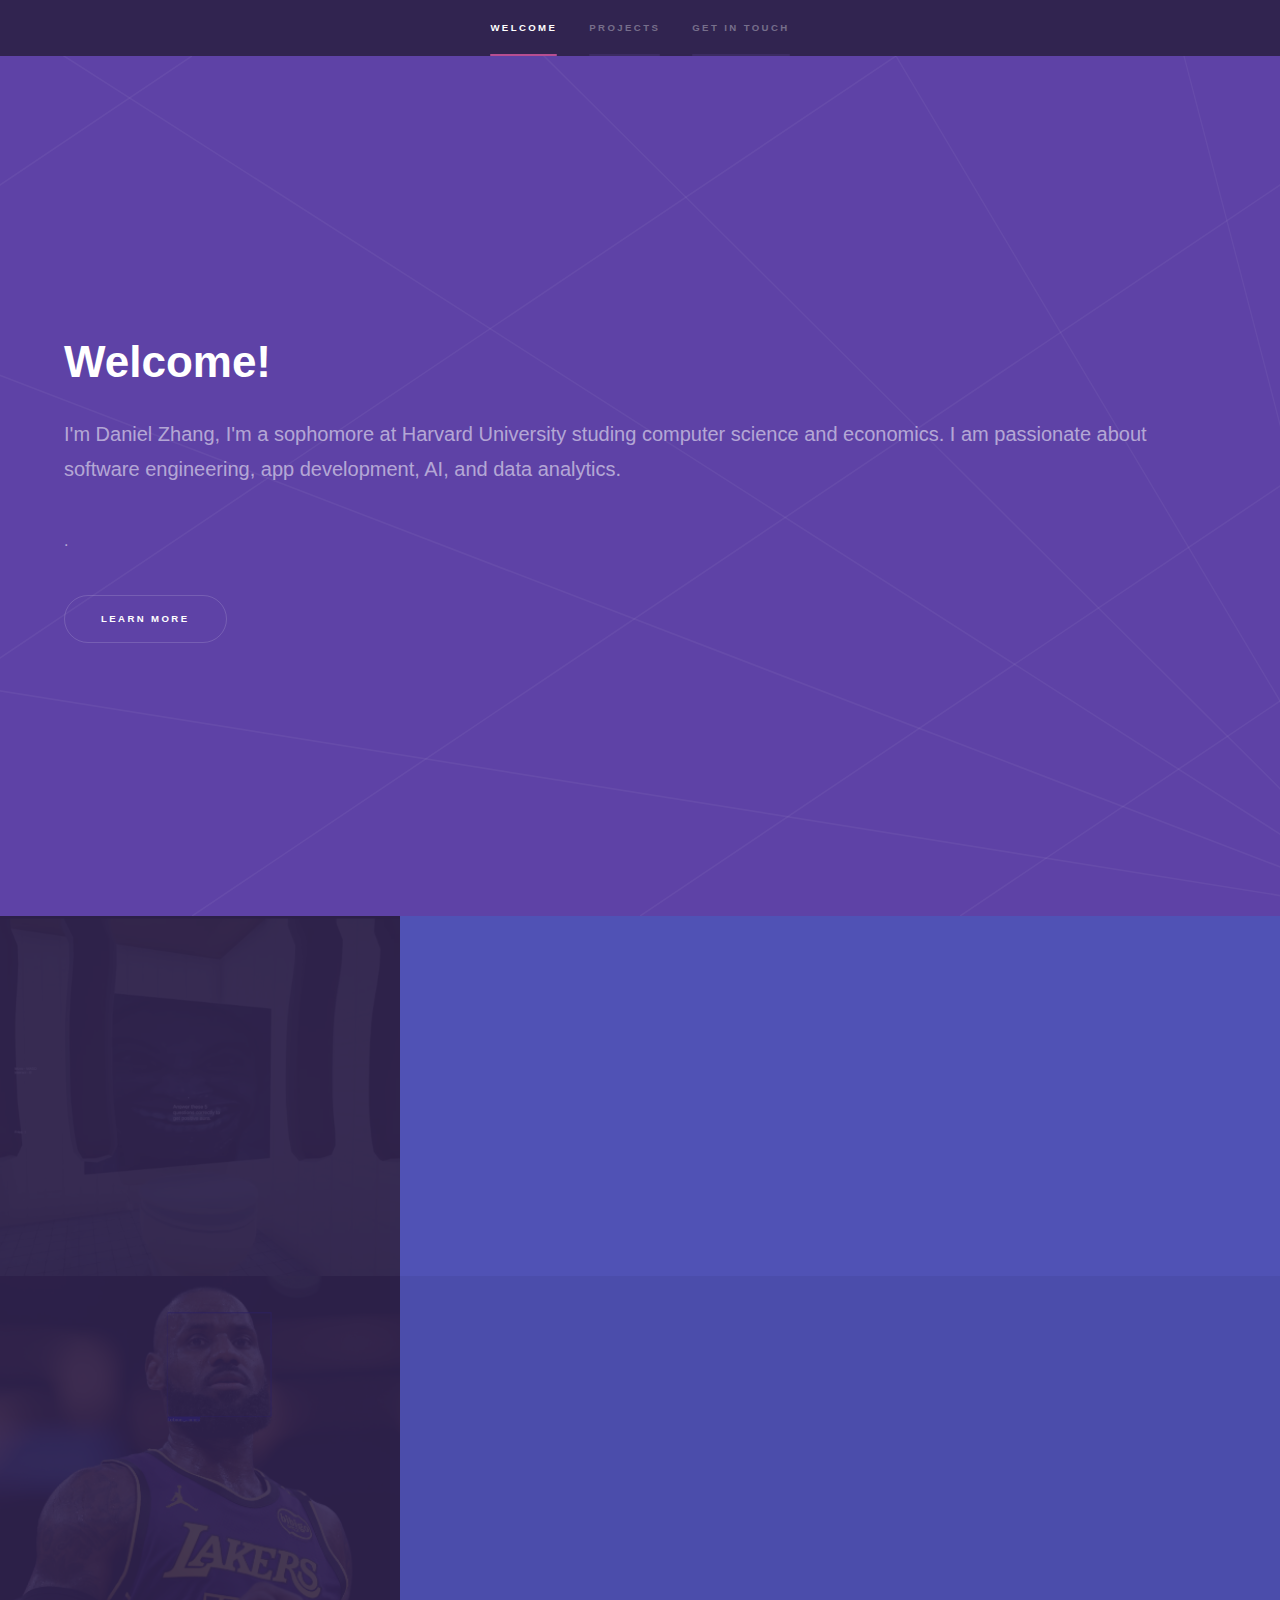
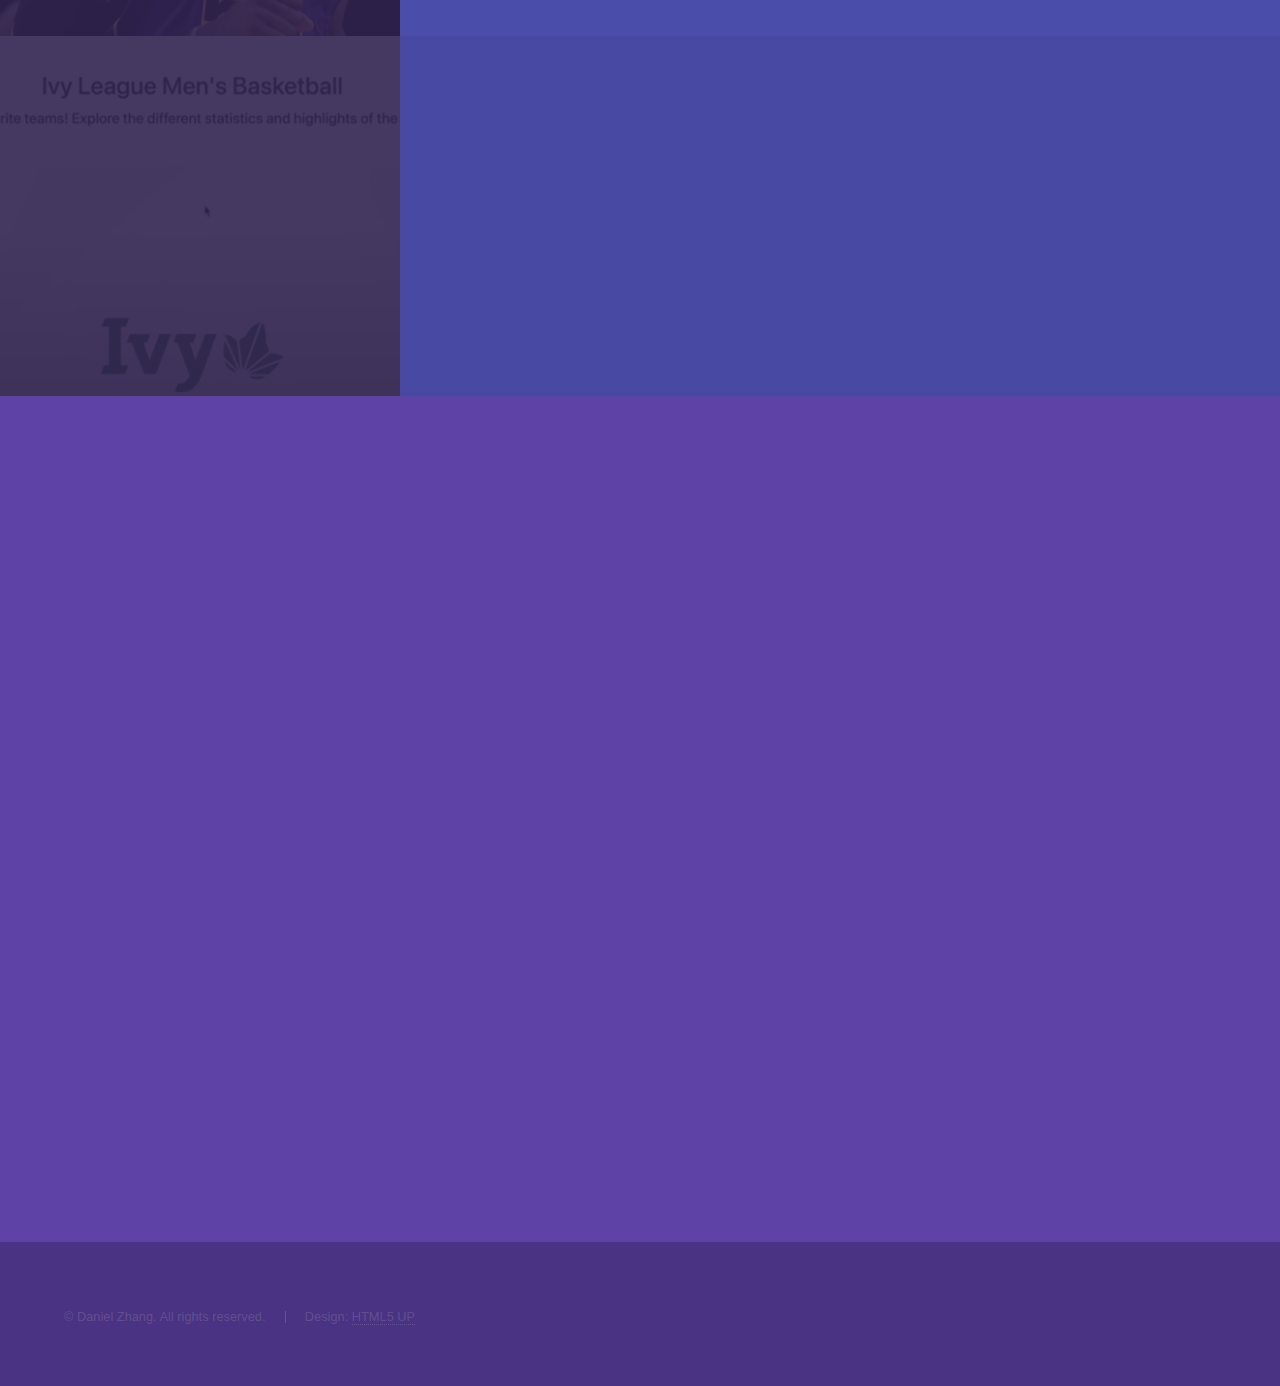
<file: index.html>
<!DOCTYPE HTML>
<!--
	Hyperspace by HTML5 UP
	html5up.net | @ajlkn
	Free for personal and commercial use under the CCA 3.0 license (html5up.net/license)
-->
<html>
	<head>
		<title>Daniel Zhang</title>
		<meta charset="utf-8" />
		<meta name="viewport" content="width=device-width, initial-scale=1, user-scalable=no" />
		<link rel="stylesheet" href="assets/css/main.css" />
		<noscript><link rel="stylesheet" href="assets/css/noscript.css" /></noscript>
	</head>
	<body class="is-preload">

		<!-- Sidebar -->
			<section id="sidebar">
				<div class="inner">
					<nav>
						<ul>
							<li><a href="#intro">Welcome</a></li>
							<li><a href="#one">Projects</a></li>
							<li><a href="#three">Get in touch</a></li>
						</ul>
					</nav>
				</div>
			</section>

		<!-- Wrapper -->
			<div id="wrapper">

				<!-- Intro -->
					<section id="intro" class="wrapper style1 fullscreen fade-up">
						<div class="inner">
							<h1>Welcome!</h1>
							<p>I'm Daniel Zhang, I'm a sophomore at Harvard University studing computer science and economics. I am passionate about software engineering, app development, AI, and data analytics.
							</p>
							</a>.</p>
							<ul class="actions">
								<li><a href="#one" class="button scrolly">Learn more</a></li>
							</ul>
						</div>
					</section>
		
				<!-- One -->
					<section id="one" class="wrapper style2 spotlights">
						<section>
							<a href="#" class="image"><img src="images/pic01.png" alt="" data-position="center center" /></a>
							<div class="content">
								<div class="inner">
									<h2>Only in Ohio (Brainrot Hackathon)</h2>
									<p>Created a first person multi-scene game with a fun interaction system in Unity, C#</p>
									<ul class="actions">
										<li><a href="OnlyInOhio.html" class="button">Learn more</a></li>
									</ul>
								</div>
							</div>
						</section>
						<section>
							<a href="#" class="image"><img src="images/pic02.png" alt="" data-position="top center" /></a>
							<div class="content">
								<div class="inner">
									<h2>Lebron Facechecker</h2>
									<p>Developed an HOG model to detect whether Lebron's face is on my screen in Python.</p>
									<ul class="actions">
										<li><a href="LebronChecker.html" class="button">Learn more</a></li>
									</ul>
								</div>
							</div>
						</section>
						<section>
							<a href="#" class="image"><img src="images/pic03.png" alt="" data-position="25% 25%" /></a>
							<div class="content">
								<div class="inner">
									<h2>Ivy Hoop Statistics</h2>
									<p>Designed and developed a comprehensive website for Ivy League Basketball data and statistics in HTML, Python and JavaScript
									</p>
									<ul class="actions">
										<li><a href="IvyHoops.html" class="button">Learn more</a></li>
									</ul>
								</div>
							</div>
						</section>
					</section>

				<!-- Three -->
					<section id="three" class="wrapper style1 fade-up">
						<div class="inner">
							<h2>Get in touch!</h2>
								<section>
									<form method="post" action="#">
										<div class="fields">
											<div class="field half">
												<label for="name">Name</label>
												<input type="text" name="name" id="name" />
											</div>
											<div class="field half">
												<label for="email">Email</label>
												<input type="text" name="email" id="email" />
											</div>
											<div class="field">
												<label for="message">Message</label>
												<textarea name="message" id="message" rows="5"></textarea>
											</div>
										</div>
										<ul class="actions">
											<li><a href="" class="button submit">Send Message</a></li>
										</ul>
									</form>
								</section>
								<section>
									<ul class="contact">
										<li>
											<h3>Email</h3>
											<a href="#">danielzhang@college.harvard.edu</a>
										</li>
										<li>
											<h3>Phone</h3>
											<span>781-870-7379</span>
										</li>
										<li>
											<h3>Social</h3>
											<ul class="icons">
												<li><a href="https://github.com/ddzhang04?tab=repositories" class="icon brands fa-github"><span class="label">GitHub</span></a></li>
												<li><a href="https://www.linkedin.com/in/daniel-zhang-863883297/" class="icon brands fa-linkedin-in"><span class="label">LinkedIn</span></a></li>
											</ul>
										</li>
									</ul>
								</section>
							</div>
						</div>
					</section>

			</div>

		<!-- Footer -->
			<footer id="footer" class="wrapper style1-alt">
				<div class="inner">
					<ul class="menu">
						<li>&copy; Daniel Zhang. All rights reserved.</li><li>Design: <a href="http://html5up.net">HTML5 UP</a></li>
					</ul>
				</div>
			</footer>

		<!-- Scripts -->
			<script src="assets/js/jquery.min.js"></script>
			<script src="assets/js/jquery.scrollex.min.js"></script>
			<script src="assets/js/jquery.scrolly.min.js"></script>
			<script src="assets/js/browser.min.js"></script>
			<script src="assets/js/breakpoints.min.js"></script>
			<script src="assets/js/util.js"></script>
			<script src="assets/js/main.js"></script>

	</body>
</html>
</file>
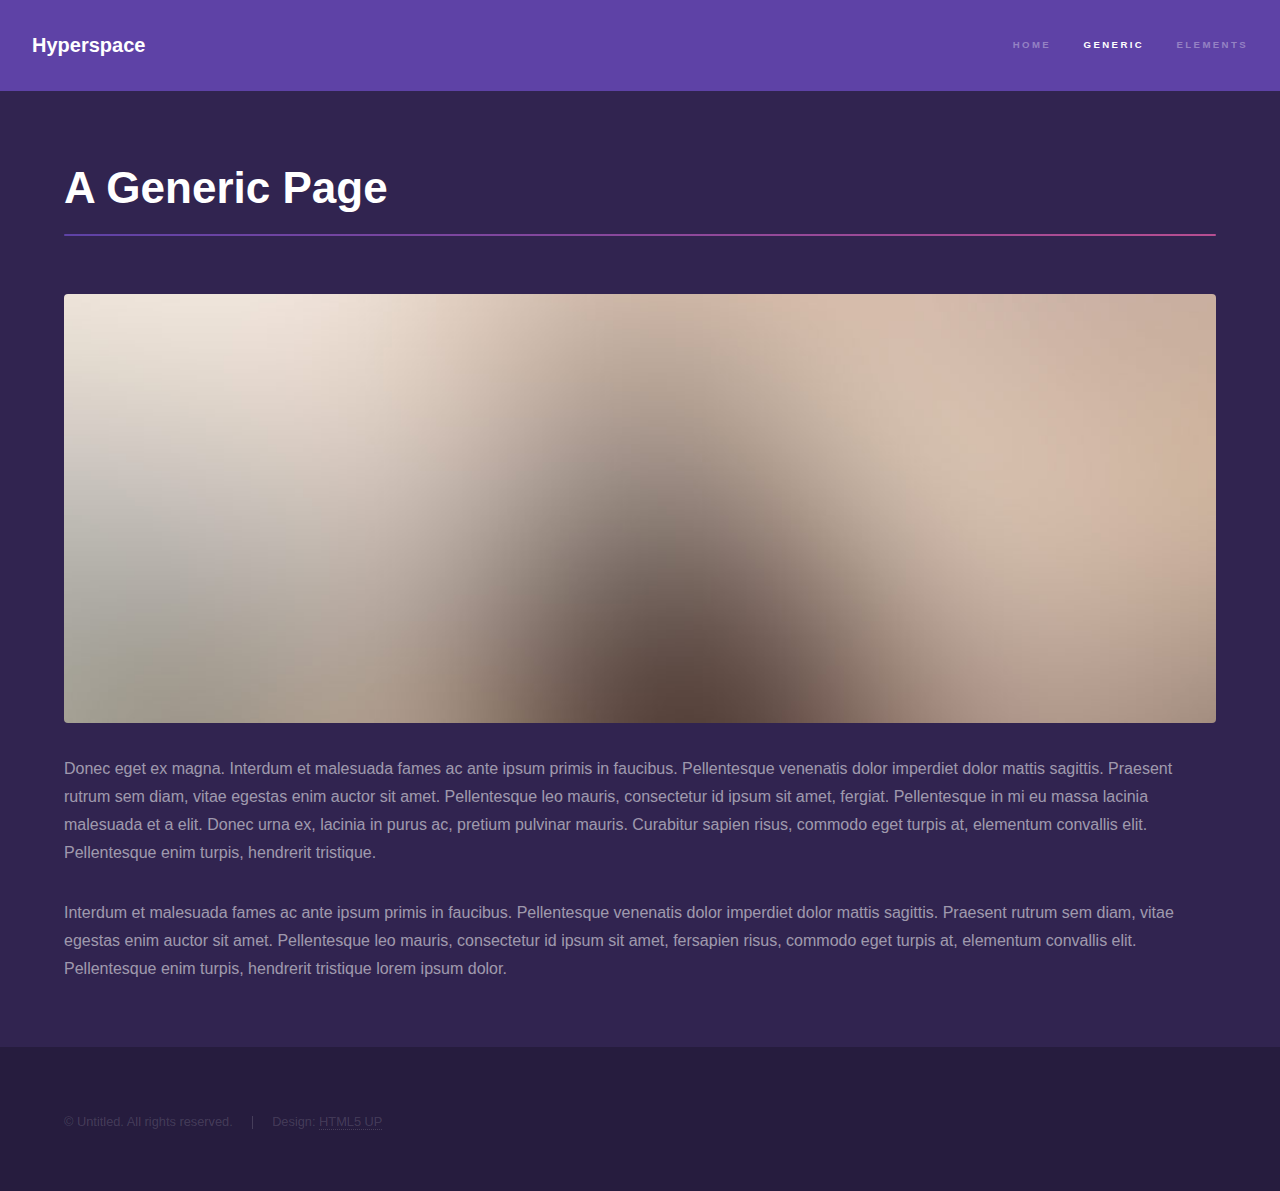
<file: generic.html>
<!DOCTYPE HTML>
<!--
	Hyperspace by HTML5 UP
	html5up.net | @ajlkn
	Free for personal and commercial use under the CCA 3.0 license (html5up.net/license)
-->
<html>
	<head>
		<title>Generic - Hyperspace by HTML5 UP</title>
		<meta charset="utf-8" />
		<meta name="viewport" content="width=device-width, initial-scale=1, user-scalable=no" />
		<link rel="stylesheet" href="assets/css/main.css" />
		<noscript><link rel="stylesheet" href="assets/css/noscript.css" /></noscript>
	</head>
	<body class="is-preload">

		<!-- Header -->
			<header id="header">
				<a href="index.html" class="title">Hyperspace</a>
				<nav>
					<ul>
						<li><a href="index.html">Home</a></li>
						<li><a href="generic.html" class="active">Generic</a></li>
						<li><a href="elements.html">Elements</a></li>
					</ul>
				</nav>
			</header>

		<!-- Wrapper -->
			<div id="wrapper">

				<!-- Main -->
					<section id="main" class="wrapper">
						<div class="inner">
							<h1 class="major">A Generic Page</h1>
							<span class="image fit"><img src="images/pic04.jpg" alt="" /></span>
							<p>Donec eget ex magna. Interdum et malesuada fames ac ante ipsum primis in faucibus. Pellentesque venenatis dolor imperdiet dolor mattis sagittis. Praesent rutrum sem diam, vitae egestas enim auctor sit amet. Pellentesque leo mauris, consectetur id ipsum sit amet, fergiat. Pellentesque in mi eu massa lacinia malesuada et a elit. Donec urna ex, lacinia in purus ac, pretium pulvinar mauris. Curabitur sapien risus, commodo eget turpis at, elementum convallis elit. Pellentesque enim turpis, hendrerit tristique.</p>
							<p>Interdum et malesuada fames ac ante ipsum primis in faucibus. Pellentesque venenatis dolor imperdiet dolor mattis sagittis. Praesent rutrum sem diam, vitae egestas enim auctor sit amet. Pellentesque leo mauris, consectetur id ipsum sit amet, fersapien risus, commodo eget turpis at, elementum convallis elit. Pellentesque enim turpis, hendrerit tristique lorem ipsum dolor.</p>
						</div>
					</section>

			</div>

		<!-- Footer -->
			<footer id="footer" class="wrapper alt">
				<div class="inner">
					<ul class="menu">
						<li>&copy; Untitled. All rights reserved.</li><li>Design: <a href="http://html5up.net">HTML5 UP</a></li>
					</ul>
				</div>
			</footer>

		<!-- Scripts -->
			<script src="assets/js/jquery.min.js"></script>
			<script src="assets/js/jquery.scrollex.min.js"></script>
			<script src="assets/js/jquery.scrolly.min.js"></script>
			<script src="assets/js/browser.min.js"></script>
			<script src="assets/js/breakpoints.min.js"></script>
			<script src="assets/js/util.js"></script>
			<script src="assets/js/main.js"></script>

	</body>
</html>
</file>
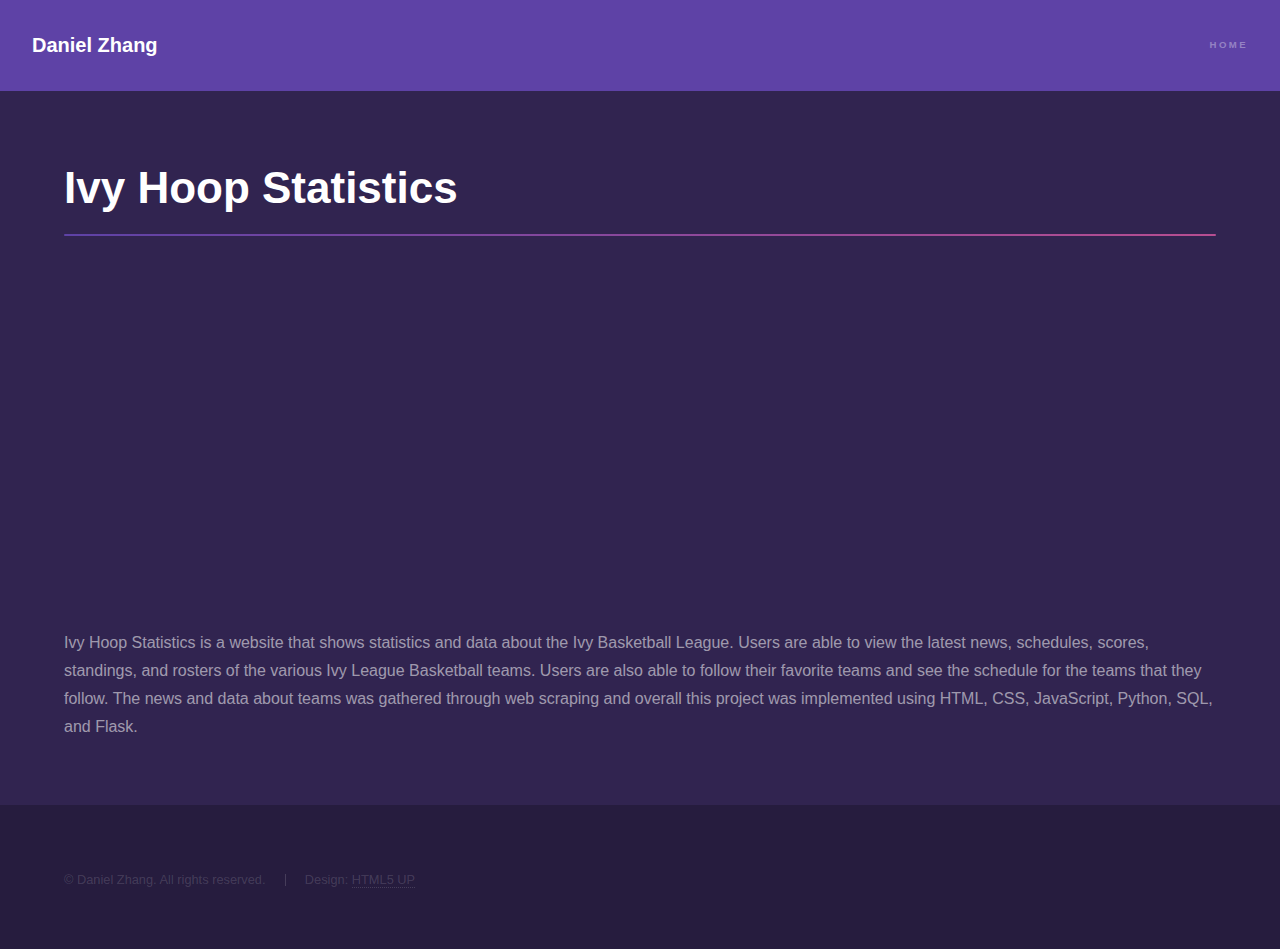
<file: IvyHoops.html>
<!DOCTYPE HTML>
<!--
	Hyperspace by HTML5 UP
	html5up.net | @ajlkn
	Free for personal and commercial use under the CCA 3.0 license (html5up.net/license)
-->
<html>
	<head>
		<title>Daniel Zhang</title>
		<meta charset="utf-8" />
		<meta name="viewport" content="width=device-width, initial-scale=1, user-scalable=no" />
		<link rel="stylesheet" href="assets/css/main.css" />
		<noscript><link rel="stylesheet" href="assets/css/noscript.css" /></noscript>
	</head>
	<body class="is-preload">

		<!-- Header -->
			<header id="header">
				<a href="index.html" class="title">Daniel Zhang</a>
				<nav>
					<ul>
						<li><a href="index.html">Home</a></li>
					</ul>
				</nav>
			</header>

		<!-- Wrapper -->
			<div id="wrapper">

				<!-- Main -->
					<section id="main" class="wrapper">
						<div class="inner">
							<h1 class="major">Ivy Hoop Statistics</h1>
							<div style="display: flex; justify-content: center; align-items: center; width: 100%; margin: 20px auto;">
    							<iframe width="560" height="315" src="https://www.youtube.com/embed/SnUdyPg4ciM?si=HmeAw1r45AczfyEe" title="YouTube video player" frameborder="0" allow="accelerometer; autoplay; clipboard-write; gyroscope; picture-in-picture; web-share" referrerpolicy="strict-origin-when-cross-origin" allowfullscreen></iframe>
							</div>
							<p>Ivy Hoop Statistics is a website that shows statistics and data about the Ivy Basketball League. Users are able to view the latest news, schedules, scores, standings, and rosters of the various Ivy League Basketball teams. Users are also able to follow their favorite teams and see the schedule for the teams that they follow. The news and data about teams was gathered through web scraping and overall this project was implemented using HTML, CSS, JavaScript, Python, SQL, and Flask. </p>
							</div>
					</section>

			</div>

		<!-- Footer -->
			<footer id="footer" class="wrapper alt">
				<div class="inner">
					<ul class="menu">
						<li>&copy; Daniel Zhang. All rights reserved.</li><li>Design: <a href="http://html5up.net">HTML5 UP</a></li>
					</ul>
				</div>
			</footer>

		<!-- Scripts -->
			<script src="assets/js/jquery.min.js"></script>
			<script src="assets/js/jquery.scrollex.min.js"></script>
			<script src="assets/js/jquery.scrolly.min.js"></script>
			<script src="assets/js/browser.min.js"></script>
			<script src="assets/js/breakpoints.min.js"></script>
			<script src="assets/js/util.js"></script>
			<script src="assets/js/main.js"></script>

	</body>
</html>
</file>
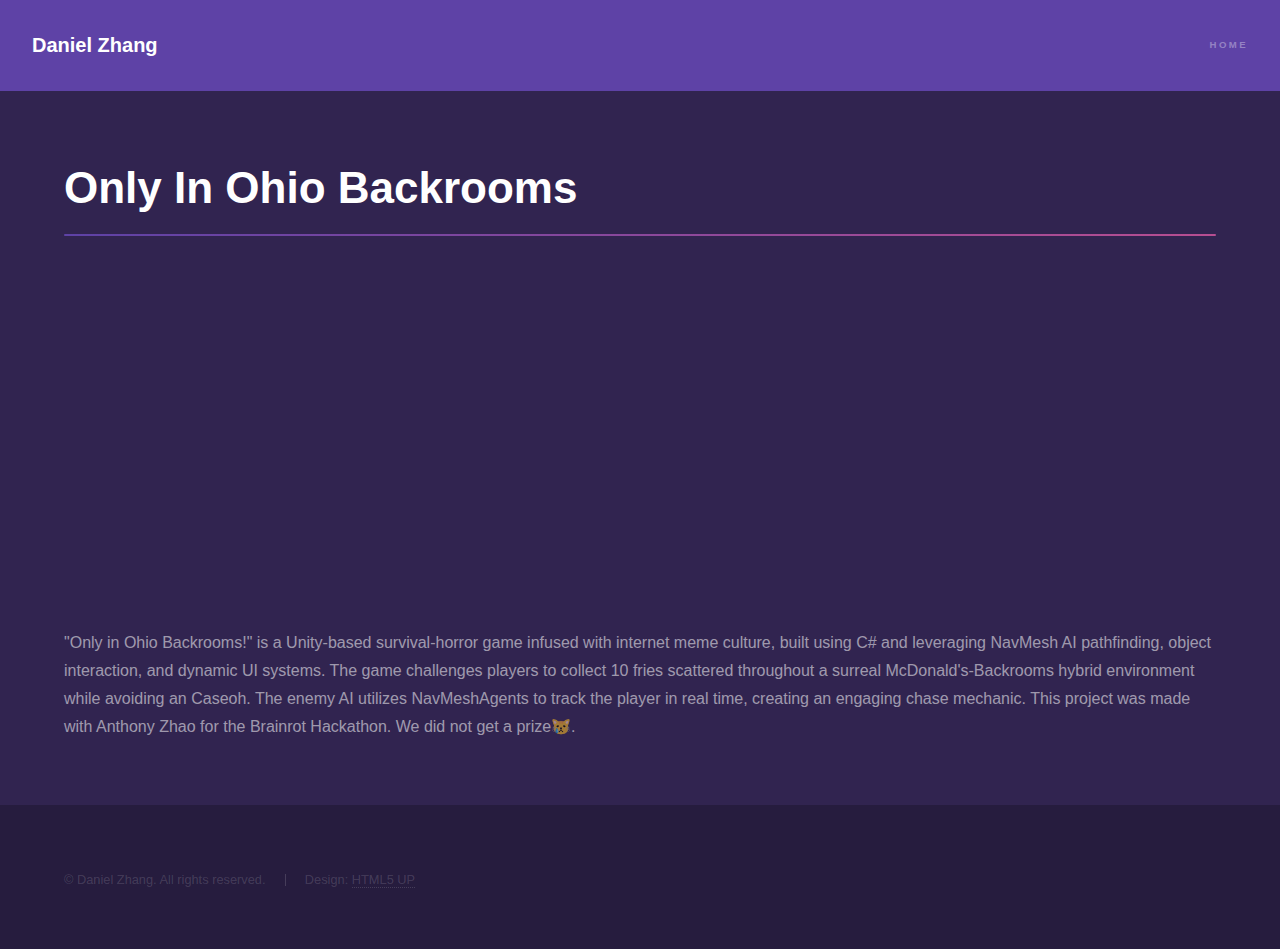
<file: OnlyInOhio.html>
<!DOCTYPE HTML>
<!--
	Hyperspace by HTML5 UP
	html5up.net | @ajlkn
	Free for personal and commercial use under the CCA 3.0 license (html5up.net/license)
-->
<html>
	<head>
		<title>Daniel Zhang</title>
		<meta charset="utf-8" />
		<meta name="viewport" content="width=device-width, initial-scale=1, user-scalable=no" />
		<link rel="stylesheet" href="assets/css/main.css" />
		<noscript><link rel="stylesheet" href="assets/css/noscript.css" /></noscript>
	</head>
	<body class="is-preload">

		<!-- Header -->
			<header id="header">
				<a href="index.html" class="title">Daniel Zhang</a>
				<nav>
					<ul>
						<li><a href="index.html">Home</a></li>
					</ul>
				</nav>
			</header>

		<!-- Wrapper -->
			<div id="wrapper">

				<!-- Main -->
					<section id="main" class="wrapper">
						<div class="inner">
							<h1 class="major">Only In Ohio Backrooms</h1>
							<div style="display: flex; justify-content: center; align-items: center; width: 100%; margin: 20px auto;">
    							<iframe width="560" height="315" src="https://www.youtube.com/embed/ZaSfFKIdNr0?si=yc4flE35raAozGBz" title="YouTube video player" frameborder="0" allow="accelerometer; autoplay; clipboard-write; gyroscope; picture-in-picture; web-share" referrerpolicy="strict-origin-when-cross-origin" allowfullscreen></iframe>
							</div>
							<p>"Only in Ohio Backrooms!" is a Unity-based survival-horror game infused with internet meme culture, built using C# and leveraging NavMesh AI pathfinding, object interaction, and dynamic UI systems. The game challenges players to collect 10 fries scattered throughout a surreal McDonald's-Backrooms hybrid environment while avoiding an Caseoh. The enemy AI utilizes NavMeshAgents to track the player in real time, creating an engaging chase mechanic. This project was made with Anthony Zhao for the Brainrot Hackathon. We did not get a prize😿.</p>
						</div>
					</section>

			</div>

		<!-- Footer -->
			<footer id="footer" class="wrapper alt">
				<div class="inner">
					<ul class="menu">
						<li>&copy; Daniel Zhang. All rights reserved.</li><li>Design: <a href="http://html5up.net">HTML5 UP</a></li>
					</ul>
				</div>
			</footer>

		<!-- Scripts -->
			<script src="assets/js/jquery.min.js"></script>
			<script src="assets/js/jquery.scrollex.min.js"></script>
			<script src="assets/js/jquery.scrolly.min.js"></script>
			<script src="assets/js/browser.min.js"></script>
			<script src="assets/js/breakpoints.min.js"></script>
			<script src="assets/js/util.js"></script>
			<script src="assets/js/main.js"></script>

	</body>
</html>
</file>
<file: assets/css/noscript.css>
/*
	Hyperspace by HTML5 UP
	html5up.net | @ajlkn
	Free for personal and commercial use under the CCA 3.0 license (html5up.net/license)
*/

/* Spotlights */

	.spotlights > section > .image:before {
		opacity: 0 !important;
	}

	.spotlights > section > .content > .inner {
		-moz-transform: none !important;
		-webkit-transform: none !important;
		-ms-transform: none !important;
		transform: none !important;
		opacity: 1 !important;
	}

/* Wrapper */

	.wrapper > .inner {
		opacity: 1 !important;
		-moz-transform: none !important;
		-webkit-transform: none !important;
		-ms-transform: none !important;
		transform: none !important;
	}

/* Sidebar */

	#sidebar > .inner {
		opacity: 1 !important;
	}

	#sidebar nav > ul > li {
		-moz-transform: none !important;
		-webkit-transform: none !important;
		-ms-transform: none !important;
		transform: none !important;
		opacity: 1 !important;
	}
</file>
<file: assets/css/main.css>
@import url(fontawesome-all.min.css);

/*
	Hyperspace by HTML5 UP
	html5up.net | @ajlkn
	Free for personal and commercial use under the CCA 3.0 license (html5up.net/license)
*/

html, body, div, span, applet, object,
iframe, h1, h2, h3, h4, h5, h6, p, blockquote,
pre, a, abbr, acronym, address, big, cite,
code, del, dfn, em, img, ins, kbd, q, s, samp,
small, strike, strong, sub, sup, tt, var, b,
u, i, center, dl, dt, dd, ol, ul, li, fieldset,
form, label, legend, table, caption, tbody,
tfoot, thead, tr, th, td, article, aside,
canvas, details, embed, figure, figcaption,
footer, header, hgroup, menu, nav, output, ruby,
section, summary, time, mark, audio, video {
	margin: 0;
	padding: 0;
	border: 0;
	font-size: 100%;
	font: inherit;
	vertical-align: baseline;}

article, aside, details, figcaption, figure,
footer, header, hgroup, menu, nav, section {
	display: block;}

body {
	line-height: 1;
}

ol, ul {
	list-style: none;
}

blockquote, q {
	quotes: none;
}

	blockquote:before, blockquote:after, q:before, q:after {
		content: '';
		content: none;
	}

table {
	border-collapse: collapse;
	border-spacing: 0;
}

body {
	-webkit-text-size-adjust: none;
}

mark {
	background-color: transparent;
	color: inherit;
}

input::-moz-focus-inner {
	border: 0;
	padding: 0;
}

input, select, textarea {
	-moz-appearance: none;
	-webkit-appearance: none;
	-ms-appearance: none;
	appearance: none;
}

/* Basic */

	@-ms-viewport {
		width: device-width;
	}

	body {
		-ms-overflow-style: scrollbar;
	}

	@media screen and (max-width: 480px) {

		html, body {
			min-width: 320px;
		}

	}

	html {
		box-sizing: border-box;
	}

	*, *:before, *:after {
		box-sizing: inherit;
	}

	body {
		background: #312450;
	}

		body.is-preload *, body.is-preload *:before, body.is-preload *:after {
			-moz-animation: none !important;
			-webkit-animation: none !important;
			-ms-animation: none !important;
			animation: none !important;
			-moz-transition: none !important;
			-webkit-transition: none !important;
			-ms-transition: none !important;
			transition: none !important;
		}

/* Type */

	body, input, select, textarea {
		color: rgba(255, 255, 255, 0.55);
		font-family: Arial, Helvetica, sans-serif;
		font-size: 16.5pt;
		font-weight: normal;
		line-height: 1.75;
	}

		@media screen and (max-width: 1680px) {

			body, input, select, textarea {
				font-size: 13pt;
			}

		}

		@media screen and (max-width: 1280px) {

			body, input, select, textarea {
				font-size: 12pt;
			}

		}

		@media screen and (max-width: 360px) {

			body, input, select, textarea {
				font-size: 11pt;
			}

		}

	a {
		-moz-transition: color 0.2s ease, border-bottom-color 0.2s ease;
		-webkit-transition: color 0.2s ease, border-bottom-color 0.2s ease;
		-ms-transition: color 0.2s ease, border-bottom-color 0.2s ease;
		transition: color 0.2s ease, border-bottom-color 0.2s ease;
		border-bottom: dotted 1px rgba(255, 255, 255, 0.35);
		color: inherit;
		text-decoration: none;
	}

		a:hover {
			border-bottom-color: transparent;
			color: #ffffff;
		}

	strong, b {
		color: #ffffff;
		font-weight: bold;
	}

	em, i {
		font-style: italic;
	}

	p {
		margin: 0 0 2em 0;
	}

	h1, h2, h3, h4, h5, h6 {
		color: #ffffff;
		font-weight: bold;
		line-height: 1.5;
		margin: 0 0 0.5em 0;
	}

		h1 a, h2 a, h3 a, h4 a, h5 a, h6 a {
			color: inherit;
			text-decoration: none;
		}

	h1 {
		font-size: 2.75em;
	}

		h1.major {
			margin: 0 0 1.3em 0;
			position: relative;
			padding-bottom: 0.35em;
		}

			h1.major:after {
				background-image: -moz-linear-gradient(to right, #5e42a6, #b74e91);
				background-image: -webkit-linear-gradient(to right, #5e42a6, #b74e91);
				background-image: -ms-linear-gradient(to right, #5e42a6, #b74e91);
				background-image: linear-gradient(to right, #5e42a6, #b74e91);
				-moz-transition: max-width 0.2s ease;
				-webkit-transition: max-width 0.2s ease;
				-ms-transition: max-width 0.2s ease;
				transition: max-width 0.2s ease;
				border-radius: 0.2em;
				bottom: 0;
				content: '';
				height: 0.05em;
				position: absolute;
				right: 0;
				width: 100%;
			}

	h2 {
		font-size: 1.75em;
	}

	h3 {
		font-size: 1.1em;
	}

	h4 {
		font-size: 1em;
	}

	h5 {
		font-size: 0.8em;
	}

	h6 {
		font-size: 0.6em;
	}

	@media screen and (max-width: 736px) {

		h1 {
			font-size: 2em;
		}

		h2 {
			font-size: 1.25em;
		}

		h3 {
			font-size: 1em;
		}

		h4 {
			font-size: 0.8em;
		}

		h5 {
			font-size: 0.6em;
		}

		h6 {
			font-size: 0.6em;
		}

	}

	sub {
		font-size: 0.8em;
		position: relative;
		top: 0.5em;
	}

	sup {
		font-size: 0.8em;
		position: relative;
		top: -0.5em;
	}

	blockquote {
		border-left: solid 4px rgba(255, 255, 255, 0.15);
		font-style: italic;
		margin: 0 0 2em 0;
		padding: 0.5em 0 0.5em 2em;
	}

	code {
		background: rgba(255, 255, 255, 0.05);
		border-radius: 0.25em;
		border: solid 1px rgba(255, 255, 255, 0.15);
		font-family: "Courier New", monospace;
		font-size: 0.9em;
		margin: 0 0.25em;
		padding: 0.25em 0.65em;
	}

	pre {
		-webkit-overflow-scrolling: touch;
		font-family: "Courier New", monospace;
		font-size: 0.9em;
		margin: 0 0 2em 0;
	}

		pre code {
			display: block;
			line-height: 1.75em;
			padding: 1em 1.5em;
			overflow-x: auto;
		}

	hr {
		border: 0;
		border-bottom: solid 1px rgba(255, 255, 255, 0.15);
		margin: 2em 0;
	}

		hr.major {
			margin: 3em 0;
		}

	.align-left {
		text-align: left;
	}

	.align-center {
		text-align: center;
	}

	.align-right {
		text-align: right;
	}

/* Row */

	.row {
		display: flex;
		flex-wrap: wrap;
		box-sizing: border-box;
		align-items: stretch;
	}

		.row > * {
			box-sizing: border-box;
		}

		.row.gtr-uniform > * > :last-child {
			margin-bottom: 0;
		}

		.row.aln-left {
			justify-content: flex-start;
		}

		.row.aln-center {
			justify-content: center;
		}

		.row.aln-right {
			justify-content: flex-end;
		}

		.row.aln-top {
			align-items: flex-start;
		}

		.row.aln-middle {
			align-items: center;
		}

		.row.aln-bottom {
			align-items: flex-end;
		}

		.row > .imp {
			order: -1;
		}

		.row > .col-1 {
			width: 8.33333%;
		}

		.row > .off-1 {
			margin-left: 8.33333%;
		}

		.row > .col-2 {
			width: 16.66667%;
		}

		.row > .off-2 {
			margin-left: 16.66667%;
		}

		.row > .col-3 {
			width: 25%;
		}

		.row > .off-3 {
			margin-left: 25%;
		}

		.row > .col-4 {
			width: 33.33333%;
		}

		.row > .off-4 {
			margin-left: 33.33333%;
		}

		.row > .col-5 {
			width: 41.66667%;
		}

		.row > .off-5 {
			margin-left: 41.66667%;
		}

		.row > .col-6 {
			width: 50%;
		}

		.row > .off-6 {
			margin-left: 50%;
		}

		.row > .col-7 {
			width: 58.33333%;
		}

		.row > .off-7 {
			margin-left: 58.33333%;
		}

		.row > .col-8 {
			width: 66.66667%;
		}

		.row > .off-8 {
			margin-left: 66.66667%;
		}

		.row > .col-9 {
			width: 75%;
		}

		.row > .off-9 {
			margin-left: 75%;
		}

		.row > .col-10 {
			width: 83.33333%;
		}

		.row > .off-10 {
			margin-left: 83.33333%;
		}

		.row > .col-11 {
			width: 91.66667%;
		}

		.row > .off-11 {
			margin-left: 91.66667%;
		}

		.row > .col-12 {
			width: 100%;
		}

		.row > .off-12 {
			margin-left: 100%;
		}

		.row.gtr-0 {
			margin-top: 0;
			margin-left: 0em;
		}

			.row.gtr-0 > * {
				padding: 0 0 0 0em;
			}

			.row.gtr-0.gtr-uniform {
				margin-top: 0em;
			}

				.row.gtr-0.gtr-uniform > * {
					padding-top: 0em;
				}

		.row.gtr-25 {
			margin-top: 0;
			margin-left: -0.375em;
		}

			.row.gtr-25 > * {
				padding: 0 0 0 0.375em;
			}

			.row.gtr-25.gtr-uniform {
				margin-top: -0.375em;
			}

				.row.gtr-25.gtr-uniform > * {
					padding-top: 0.375em;
				}

		.row.gtr-50 {
			margin-top: 0;
			margin-left: -0.75em;
		}

			.row.gtr-50 > * {
				padding: 0 0 0 0.75em;
			}

			.row.gtr-50.gtr-uniform {
				margin-top: -0.75em;
			}

				.row.gtr-50.gtr-uniform > * {
					padding-top: 0.75em;
				}

		.row {
			margin-top: 0;
			margin-left: -1.5em;
		}

			.row > * {
				padding: 0 0 0 1.5em;
			}

			.row.gtr-uniform {
				margin-top: -1.5em;
			}

				.row.gtr-uniform > * {
					padding-top: 1.5em;
				}

		.row.gtr-150 {
			margin-top: 0;
			margin-left: -2.25em;
		}

			.row.gtr-150 > * {
				padding: 0 0 0 2.25em;
			}

			.row.gtr-150.gtr-uniform {
				margin-top: -2.25em;
			}

				.row.gtr-150.gtr-uniform > * {
					padding-top: 2.25em;
				}

		.row.gtr-200 {
			margin-top: 0;
			margin-left: -3em;
		}

			.row.gtr-200 > * {
				padding: 0 0 0 3em;
			}

			.row.gtr-200.gtr-uniform {
				margin-top: -3em;
			}

				.row.gtr-200.gtr-uniform > * {
					padding-top: 3em;
				}

		@media screen and (max-width: 1680px) {

			.row {
				display: flex;
				flex-wrap: wrap;
				box-sizing: border-box;
				align-items: stretch;
			}

				.row > * {
					box-sizing: border-box;
				}

				.row.gtr-uniform > * > :last-child {
					margin-bottom: 0;
				}

				.row.aln-left {
					justify-content: flex-start;
				}

				.row.aln-center {
					justify-content: center;
				}

				.row.aln-right {
					justify-content: flex-end;
				}

				.row.aln-top {
					align-items: flex-start;
				}

				.row.aln-middle {
					align-items: center;
				}

				.row.aln-bottom {
					align-items: flex-end;
				}

				.row > .imp-xlarge {
					order: -1;
				}

				.row > .col-1-xlarge {
					width: 8.33333%;
				}

				.row > .off-1-xlarge {
					margin-left: 8.33333%;
				}

				.row > .col-2-xlarge {
					width: 16.66667%;
				}

				.row > .off-2-xlarge {
					margin-left: 16.66667%;
				}

				.row > .col-3-xlarge {
					width: 25%;
				}

				.row > .off-3-xlarge {
					margin-left: 25%;
				}

				.row > .col-4-xlarge {
					width: 33.33333%;
				}

				.row > .off-4-xlarge {
					margin-left: 33.33333%;
				}

				.row > .col-5-xlarge {
					width: 41.66667%;
				}

				.row > .off-5-xlarge {
					margin-left: 41.66667%;
				}

				.row > .col-6-xlarge {
					width: 50%;
				}

				.row > .off-6-xlarge {
					margin-left: 50%;
				}

				.row > .col-7-xlarge {
					width: 58.33333%;
				}

				.row > .off-7-xlarge {
					margin-left: 58.33333%;
				}

				.row > .col-8-xlarge {
					width: 66.66667%;
				}

				.row > .off-8-xlarge {
					margin-left: 66.66667%;
				}

				.row > .col-9-xlarge {
					width: 75%;
				}

				.row > .off-9-xlarge {
					margin-left: 75%;
				}

				.row > .col-10-xlarge {
					width: 83.33333%;
				}

				.row > .off-10-xlarge {
					margin-left: 83.33333%;
				}

				.row > .col-11-xlarge {
					width: 91.66667%;
				}

				.row > .off-11-xlarge {
					margin-left: 91.66667%;
				}

				.row > .col-12-xlarge {
					width: 100%;
				}

				.row > .off-12-xlarge {
					margin-left: 100%;
				}

				.row.gtr-0 {
					margin-top: 0;
					margin-left: 0em;
				}

					.row.gtr-0 > * {
						padding: 0 0 0 0em;
					}

					.row.gtr-0.gtr-uniform {
						margin-top: 0em;
					}

						.row.gtr-0.gtr-uniform > * {
							padding-top: 0em;
						}

				.row.gtr-25 {
					margin-top: 0;
					margin-left: -0.375em;
				}

					.row.gtr-25 > * {
						padding: 0 0 0 0.375em;
					}

					.row.gtr-25.gtr-uniform {
						margin-top: -0.375em;
					}

						.row.gtr-25.gtr-uniform > * {
							padding-top: 0.375em;
						}

				.row.gtr-50 {
					margin-top: 0;
					margin-left: -0.75em;
				}

					.row.gtr-50 > * {
						padding: 0 0 0 0.75em;
					}

					.row.gtr-50.gtr-uniform {
						margin-top: -0.75em;
					}

						.row.gtr-50.gtr-uniform > * {
							padding-top: 0.75em;
						}

				.row {
					margin-top: 0;
					margin-left: -1.5em;
				}

					.row > * {
						padding: 0 0 0 1.5em;
					}

					.row.gtr-uniform {
						margin-top: -1.5em;
					}

						.row.gtr-uniform > * {
							padding-top: 1.5em;
						}

				.row.gtr-150 {
					margin-top: 0;
					margin-left: -2.25em;
				}

					.row.gtr-150 > * {
						padding: 0 0 0 2.25em;
					}

					.row.gtr-150.gtr-uniform {
						margin-top: -2.25em;
					}

						.row.gtr-150.gtr-uniform > * {
							padding-top: 2.25em;
						}

				.row.gtr-200 {
					margin-top: 0;
					margin-left: -3em;
				}

					.row.gtr-200 > * {
						padding: 0 0 0 3em;
					}

					.row.gtr-200.gtr-uniform {
						margin-top: -3em;
					}

						.row.gtr-200.gtr-uniform > * {
							padding-top: 3em;
						}

		}

		@media screen and (max-width: 1280px) {

			.row {
				display: flex;
				flex-wrap: wrap;
				box-sizing: border-box;
				align-items: stretch;
			}

				.row > * {
					box-sizing: border-box;
				}

				.row.gtr-uniform > * > :last-child {
					margin-bottom: 0;
				}

				.row.aln-left {
					justify-content: flex-start;
				}

				.row.aln-center {
					justify-content: center;
				}

				.row.aln-right {
					justify-content: flex-end;
				}

				.row.aln-top {
					align-items: flex-start;
				}

				.row.aln-middle {
					align-items: center;
				}

				.row.aln-bottom {
					align-items: flex-end;
				}

				.row > .imp-large {
					order: -1;
				}

				.row > .col-1-large {
					width: 8.33333%;
				}

				.row > .off-1-large {
					margin-left: 8.33333%;
				}

				.row > .col-2-large {
					width: 16.66667%;
				}

				.row > .off-2-large {
					margin-left: 16.66667%;
				}

				.row > .col-3-large {
					width: 25%;
				}

				.row > .off-3-large {
					margin-left: 25%;
				}

				.row > .col-4-large {
					width: 33.33333%;
				}

				.row > .off-4-large {
					margin-left: 33.33333%;
				}

				.row > .col-5-large {
					width: 41.66667%;
				}

				.row > .off-5-large {
					margin-left: 41.66667%;
				}

				.row > .col-6-large {
					width: 50%;
				}

				.row > .off-6-large {
					margin-left: 50%;
				}

				.row > .col-7-large {
					width: 58.33333%;
				}

				.row > .off-7-large {
					margin-left: 58.33333%;
				}

				.row > .col-8-large {
					width: 66.66667%;
				}

				.row > .off-8-large {
					margin-left: 66.66667%;
				}

				.row > .col-9-large {
					width: 75%;
				}

				.row > .off-9-large {
					margin-left: 75%;
				}

				.row > .col-10-large {
					width: 83.33333%;
				}

				.row > .off-10-large {
					margin-left: 83.33333%;
				}

				.row > .col-11-large {
					width: 91.66667%;
				}

				.row > .off-11-large {
					margin-left: 91.66667%;
				}

				.row > .col-12-large {
					width: 100%;
				}

				.row > .off-12-large {
					margin-left: 100%;
				}

				.row.gtr-0 {
					margin-top: 0;
					margin-left: 0em;
				}

					.row.gtr-0 > * {
						padding: 0 0 0 0em;
					}

					.row.gtr-0.gtr-uniform {
						margin-top: 0em;
					}

						.row.gtr-0.gtr-uniform > * {
							padding-top: 0em;
						}

				.row.gtr-25 {
					margin-top: 0;
					margin-left: -0.375em;
				}

					.row.gtr-25 > * {
						padding: 0 0 0 0.375em;
					}

					.row.gtr-25.gtr-uniform {
						margin-top: -0.375em;
					}

						.row.gtr-25.gtr-uniform > * {
							padding-top: 0.375em;
						}

				.row.gtr-50 {
					margin-top: 0;
					margin-left: -0.75em;
				}

					.row.gtr-50 > * {
						padding: 0 0 0 0.75em;
					}

					.row.gtr-50.gtr-uniform {
						margin-top: -0.75em;
					}

						.row.gtr-50.gtr-uniform > * {
							padding-top: 0.75em;
						}

				.row {
					margin-top: 0;
					margin-left: -1.5em;
				}

					.row > * {
						padding: 0 0 0 1.5em;
					}

					.row.gtr-uniform {
						margin-top: -1.5em;
					}

						.row.gtr-uniform > * {
							padding-top: 1.5em;
						}

				.row.gtr-150 {
					margin-top: 0;
					margin-left: -2.25em;
				}

					.row.gtr-150 > * {
						padding: 0 0 0 2.25em;
					}

					.row.gtr-150.gtr-uniform {
						margin-top: -2.25em;
					}

						.row.gtr-150.gtr-uniform > * {
							padding-top: 2.25em;
						}

				.row.gtr-200 {
					margin-top: 0;
					margin-left: -3em;
				}

					.row.gtr-200 > * {
						padding: 0 0 0 3em;
					}

					.row.gtr-200.gtr-uniform {
						margin-top: -3em;
					}

						.row.gtr-200.gtr-uniform > * {
							padding-top: 3em;
						}

		}

		@media screen and (max-width: 980px) {

			.row {
				display: flex;
				flex-wrap: wrap;
				box-sizing: border-box;
				align-items: stretch;
			}

				.row > * {
					box-sizing: border-box;
				}

				.row.gtr-uniform > * > :last-child {
					margin-bottom: 0;
				}

				.row.aln-left {
					justify-content: flex-start;
				}

				.row.aln-center {
					justify-content: center;
				}

				.row.aln-right {
					justify-content: flex-end;
				}

				.row.aln-top {
					align-items: flex-start;
				}

				.row.aln-middle {
					align-items: center;
				}

				.row.aln-bottom {
					align-items: flex-end;
				}

				.row > .imp-medium {
					order: -1;
				}

				.row > .col-1-medium {
					width: 8.33333%;
				}

				.row > .off-1-medium {
					margin-left: 8.33333%;
				}

				.row > .col-2-medium {
					width: 16.66667%;
				}

				.row > .off-2-medium {
					margin-left: 16.66667%;
				}

				.row > .col-3-medium {
					width: 25%;
				}

				.row > .off-3-medium {
					margin-left: 25%;
				}

				.row > .col-4-medium {
					width: 33.33333%;
				}

				.row > .off-4-medium {
					margin-left: 33.33333%;
				}

				.row > .col-5-medium {
					width: 41.66667%;
				}

				.row > .off-5-medium {
					margin-left: 41.66667%;
				}

				.row > .col-6-medium {
					width: 50%;
				}

				.row > .off-6-medium {
					margin-left: 50%;
				}

				.row > .col-7-medium {
					width: 58.33333%;
				}

				.row > .off-7-medium {
					margin-left: 58.33333%;
				}

				.row > .col-8-medium {
					width: 66.66667%;
				}

				.row > .off-8-medium {
					margin-left: 66.66667%;
				}

				.row > .col-9-medium {
					width: 75%;
				}

				.row > .off-9-medium {
					margin-left: 75%;
				}

				.row > .col-10-medium {
					width: 83.33333%;
				}

				.row > .off-10-medium {
					margin-left: 83.33333%;
				}

				.row > .col-11-medium {
					width: 91.66667%;
				}

				.row > .off-11-medium {
					margin-left: 91.66667%;
				}

				.row > .col-12-medium {
					width: 100%;
				}

				.row > .off-12-medium {
					margin-left: 100%;
				}

				.row.gtr-0 {
					margin-top: 0;
					margin-left: 0em;
				}

					.row.gtr-0 > * {
						padding: 0 0 0 0em;
					}

					.row.gtr-0.gtr-uniform {
						margin-top: 0em;
					}

						.row.gtr-0.gtr-uniform > * {
							padding-top: 0em;
						}

				.row.gtr-25 {
					margin-top: 0;
					margin-left: -0.375em;
				}

					.row.gtr-25 > * {
						padding: 0 0 0 0.375em;
					}

					.row.gtr-25.gtr-uniform {
						margin-top: -0.375em;
					}

						.row.gtr-25.gtr-uniform > * {
							padding-top: 0.375em;
						}

				.row.gtr-50 {
					margin-top: 0;
					margin-left: -0.75em;
				}

					.row.gtr-50 > * {
						padding: 0 0 0 0.75em;
					}

					.row.gtr-50.gtr-uniform {
						margin-top: -0.75em;
					}

						.row.gtr-50.gtr-uniform > * {
							padding-top: 0.75em;
						}

				.row {
					margin-top: 0;
					margin-left: -1.5em;
				}

					.row > * {
						padding: 0 0 0 1.5em;
					}

					.row.gtr-uniform {
						margin-top: -1.5em;
					}

						.row.gtr-uniform > * {
							padding-top: 1.5em;
						}

				.row.gtr-150 {
					margin-top: 0;
					margin-left: -2.25em;
				}

					.row.gtr-150 > * {
						padding: 0 0 0 2.25em;
					}

					.row.gtr-150.gtr-uniform {
						margin-top: -2.25em;
					}

						.row.gtr-150.gtr-uniform > * {
							padding-top: 2.25em;
						}

				.row.gtr-200 {
					margin-top: 0;
					margin-left: -3em;
				}

					.row.gtr-200 > * {
						padding: 0 0 0 3em;
					}

					.row.gtr-200.gtr-uniform {
						margin-top: -3em;
					}

						.row.gtr-200.gtr-uniform > * {
							padding-top: 3em;
						}

		}

		@media screen and (max-width: 736px) {

			.row {
				display: flex;
				flex-wrap: wrap;
				box-sizing: border-box;
				align-items: stretch;
			}

				.row > * {
					box-sizing: border-box;
				}

				.row.gtr-uniform > * > :last-child {
					margin-bottom: 0;
				}

				.row.aln-left {
					justify-content: flex-start;
				}

				.row.aln-center {
					justify-content: center;
				}

				.row.aln-right {
					justify-content: flex-end;
				}

				.row.aln-top {
					align-items: flex-start;
				}

				.row.aln-middle {
					align-items: center;
				}

				.row.aln-bottom {
					align-items: flex-end;
				}

				.row > .imp-small {
					order: -1;
				}

				.row > .col-1-small {
					width: 8.33333%;
				}

				.row > .off-1-small {
					margin-left: 8.33333%;
				}

				.row > .col-2-small {
					width: 16.66667%;
				}

				.row > .off-2-small {
					margin-left: 16.66667%;
				}

				.row > .col-3-small {
					width: 25%;
				}

				.row > .off-3-small {
					margin-left: 25%;
				}

				.row > .col-4-small {
					width: 33.33333%;
				}

				.row > .off-4-small {
					margin-left: 33.33333%;
				}

				.row > .col-5-small {
					width: 41.66667%;
				}

				.row > .off-5-small {
					margin-left: 41.66667%;
				}

				.row > .col-6-small {
					width: 50%;
				}

				.row > .off-6-small {
					margin-left: 50%;
				}

				.row > .col-7-small {
					width: 58.33333%;
				}

				.row > .off-7-small {
					margin-left: 58.33333%;
				}

				.row > .col-8-small {
					width: 66.66667%;
				}

				.row > .off-8-small {
					margin-left: 66.66667%;
				}

				.row > .col-9-small {
					width: 75%;
				}

				.row > .off-9-small {
					margin-left: 75%;
				}

				.row > .col-10-small {
					width: 83.33333%;
				}

				.row > .off-10-small {
					margin-left: 83.33333%;
				}

				.row > .col-11-small {
					width: 91.66667%;
				}

				.row > .off-11-small {
					margin-left: 91.66667%;
				}

				.row > .col-12-small {
					width: 100%;
				}

				.row > .off-12-small {
					margin-left: 100%;
				}

				.row.gtr-0 {
					margin-top: 0;
					margin-left: 0em;
				}

					.row.gtr-0 > * {
						padding: 0 0 0 0em;
					}

					.row.gtr-0.gtr-uniform {
						margin-top: 0em;
					}

						.row.gtr-0.gtr-uniform > * {
							padding-top: 0em;
						}

				.row.gtr-25 {
					margin-top: 0;
					margin-left: -0.375em;
				}

					.row.gtr-25 > * {
						padding: 0 0 0 0.375em;
					}

					.row.gtr-25.gtr-uniform {
						margin-top: -0.375em;
					}

						.row.gtr-25.gtr-uniform > * {
							padding-top: 0.375em;
						}

				.row.gtr-50 {
					margin-top: 0;
					margin-left: -0.75em;
				}

					.row.gtr-50 > * {
						padding: 0 0 0 0.75em;
					}

					.row.gtr-50.gtr-uniform {
						margin-top: -0.75em;
					}

						.row.gtr-50.gtr-uniform > * {
							padding-top: 0.75em;
						}

				.row {
					margin-top: 0;
					margin-left: -1.5em;
				}

					.row > * {
						padding: 0 0 0 1.5em;
					}

					.row.gtr-uniform {
						margin-top: -1.5em;
					}

						.row.gtr-uniform > * {
							padding-top: 1.5em;
						}

				.row.gtr-150 {
					margin-top: 0;
					margin-left: -2.25em;
				}

					.row.gtr-150 > * {
						padding: 0 0 0 2.25em;
					}

					.row.gtr-150.gtr-uniform {
						margin-top: -2.25em;
					}

						.row.gtr-150.gtr-uniform > * {
							padding-top: 2.25em;
						}

				.row.gtr-200 {
					margin-top: 0;
					margin-left: -3em;
				}

					.row.gtr-200 > * {
						padding: 0 0 0 3em;
					}

					.row.gtr-200.gtr-uniform {
						margin-top: -3em;
					}

						.row.gtr-200.gtr-uniform > * {
							padding-top: 3em;
						}

		}

		@media screen and (max-width: 480px) {

			.row {
				display: flex;
				flex-wrap: wrap;
				box-sizing: border-box;
				align-items: stretch;
			}

				.row > * {
					box-sizing: border-box;
				}

				.row.gtr-uniform > * > :last-child {
					margin-bottom: 0;
				}

				.row.aln-left {
					justify-content: flex-start;
				}

				.row.aln-center {
					justify-content: center;
				}

				.row.aln-right {
					justify-content: flex-end;
				}

				.row.aln-top {
					align-items: flex-start;
				}

				.row.aln-middle {
					align-items: center;
				}

				.row.aln-bottom {
					align-items: flex-end;
				}

				.row > .imp-xsmall {
					order: -1;
				}

				.row > .col-1-xsmall {
					width: 8.33333%;
				}

				.row > .off-1-xsmall {
					margin-left: 8.33333%;
				}

				.row > .col-2-xsmall {
					width: 16.66667%;
				}

				.row > .off-2-xsmall {
					margin-left: 16.66667%;
				}

				.row > .col-3-xsmall {
					width: 25%;
				}

				.row > .off-3-xsmall {
					margin-left: 25%;
				}

				.row > .col-4-xsmall {
					width: 33.33333%;
				}

				.row > .off-4-xsmall {
					margin-left: 33.33333%;
				}

				.row > .col-5-xsmall {
					width: 41.66667%;
				}

				.row > .off-5-xsmall {
					margin-left: 41.66667%;
				}

				.row > .col-6-xsmall {
					width: 50%;
				}

				.row > .off-6-xsmall {
					margin-left: 50%;
				}

				.row > .col-7-xsmall {
					width: 58.33333%;
				}

				.row > .off-7-xsmall {
					margin-left: 58.33333%;
				}

				.row > .col-8-xsmall {
					width: 66.66667%;
				}

				.row > .off-8-xsmall {
					margin-left: 66.66667%;
				}

				.row > .col-9-xsmall {
					width: 75%;
				}

				.row > .off-9-xsmall {
					margin-left: 75%;
				}

				.row > .col-10-xsmall {
					width: 83.33333%;
				}

				.row > .off-10-xsmall {
					margin-left: 83.33333%;
				}

				.row > .col-11-xsmall {
					width: 91.66667%;
				}

				.row > .off-11-xsmall {
					margin-left: 91.66667%;
				}

				.row > .col-12-xsmall {
					width: 100%;
				}

				.row > .off-12-xsmall {
					margin-left: 100%;
				}

				.row.gtr-0 {
					margin-top: 0;
					margin-left: 0em;
				}

					.row.gtr-0 > * {
						padding: 0 0 0 0em;
					}

					.row.gtr-0.gtr-uniform {
						margin-top: 0em;
					}

						.row.gtr-0.gtr-uniform > * {
							padding-top: 0em;
						}

				.row.gtr-25 {
					margin-top: 0;
					margin-left: -0.375em;
				}

					.row.gtr-25 > * {
						padding: 0 0 0 0.375em;
					}

					.row.gtr-25.gtr-uniform {
						margin-top: -0.375em;
					}

						.row.gtr-25.gtr-uniform > * {
							padding-top: 0.375em;
						}

				.row.gtr-50 {
					margin-top: 0;
					margin-left: -0.75em;
				}

					.row.gtr-50 > * {
						padding: 0 0 0 0.75em;
					}

					.row.gtr-50.gtr-uniform {
						margin-top: -0.75em;
					}

						.row.gtr-50.gtr-uniform > * {
							padding-top: 0.75em;
						}

				.row {
					margin-top: 0;
					margin-left: -1.5em;
				}

					.row > * {
						padding: 0 0 0 1.5em;
					}

					.row.gtr-uniform {
						margin-top: -1.5em;
					}

						.row.gtr-uniform > * {
							padding-top: 1.5em;
						}

				.row.gtr-150 {
					margin-top: 0;
					margin-left: -2.25em;
				}

					.row.gtr-150 > * {
						padding: 0 0 0 2.25em;
					}

					.row.gtr-150.gtr-uniform {
						margin-top: -2.25em;
					}

						.row.gtr-150.gtr-uniform > * {
							padding-top: 2.25em;
						}

				.row.gtr-200 {
					margin-top: 0;
					margin-left: -3em;
				}

					.row.gtr-200 > * {
						padding: 0 0 0 3em;
					}

					.row.gtr-200.gtr-uniform {
						margin-top: -3em;
					}

						.row.gtr-200.gtr-uniform > * {
							padding-top: 3em;
						}

		}

/* Box */

	.box {
		border-radius: 0.25em;
		border: solid 1px rgba(255, 255, 255, 0.15);
		margin-bottom: 2em;
		padding: 1.5em;
	}

		.box > :last-child,
		.box > :last-child > :last-child,
		.box > :last-child > :last-child > :last-child {
			margin-bottom: 0;
		}

		.box.alt {
			border: 0;
			border-radius: 0;
			padding: 0;
		}

/* Button */

	input[type="submit"],
	input[type="reset"],
	input[type="button"],
	button,
	.button {
		-moz-appearance: none;
		-webkit-appearance: none;
		-ms-appearance: none;
		appearance: none;
		-moz-transition: border-color 0.2s ease;
		-webkit-transition: border-color 0.2s ease;
		-ms-transition: border-color 0.2s ease;
		transition: border-color 0.2s ease;
		background-color: transparent;
		border: solid 1px !important;
		border-color: rgba(255, 255, 255, 0.15) !important;
		border-radius: 3em;
		color: #ffffff !important;
		cursor: pointer;
		display: inline-block;
		font-size: 0.6em;
		font-weight: bold;
		height: calc(4.75em + 2px);
		letter-spacing: 0.25em;
		line-height: 4.75em;
		outline: 0;
		padding: 0 3.75em;
		position: relative;
		text-align: center;
		text-decoration: none;
		text-transform: uppercase;
		white-space: nowrap;
	}

		input[type="submit"]:after,
		input[type="reset"]:after,
		input[type="button"]:after,
		button:after,
		.button:after {
			-moz-transform: scale(0.25);
			-webkit-transform: scale(0.25);
			-ms-transform: scale(0.25);
			transform: scale(0.25);
			pointer-events: none;
			-moz-transition: opacity 0.2s ease, -moz-transform 0.2s ease;
			-webkit-transition: opacity 0.2s ease, -webkit-transform 0.2s ease;
			-ms-transition: opacity 0.2s ease, -ms-transform 0.2s ease;
			transition: opacity 0.2s ease, transform 0.2s ease;
			background: #ffffff;
			border-radius: 3em;
			content: '';
			height: 100%;
			left: 0;
			opacity: 0;
			position: absolute;
			top: 0;
			width: 100%;
		}

		input[type="submit"].icon:before,
		input[type="reset"].icon:before,
		input[type="button"].icon:before,
		button.icon:before,
		.button.icon:before {
			margin-right: 0.75em;
		}

		input[type="submit"].fit,
		input[type="reset"].fit,
		input[type="button"].fit,
		button.fit,
		.button.fit {
			width: 100%;
		}

		input[type="submit"].small,
		input[type="reset"].small,
		input[type="button"].small,
		button.small,
		.button.small {
			font-size: 0.4em;
		}

		input[type="submit"].large,
		input[type="reset"].large,
		input[type="button"].large,
		button.large,
		.button.large {
			font-size: 0.8em;
		}

		input[type="submit"].primary,
		input[type="reset"].primary,
		input[type="button"].primary,
		button.primary,
		.button.primary {
			background-color: #ffffff;
			color: #312450 !important;
		}

			input[type="submit"].primary:after,
			input[type="reset"].primary:after,
			input[type="button"].primary:after,
			button.primary:after,
			.button.primary:after {
				display: none;
			}

		input[type="submit"].disabled, input[type="submit"]:disabled,
		input[type="reset"].disabled,
		input[type="reset"]:disabled,
		input[type="button"].disabled,
		input[type="button"]:disabled,
		button.disabled,
		button:disabled,
		.button.disabled,
		.button:disabled {
			cursor: default;
			opacity: 0.5;
			pointer-events: none;
		}

		input[type="submit"]:hover,
		input[type="reset"]:hover,
		input[type="button"]:hover,
		button:hover,
		.button:hover {
			border-color: rgba(255, 255, 255, 0.55) !important;
		}

			input[type="submit"]:hover:after,
			input[type="reset"]:hover:after,
			input[type="button"]:hover:after,
			button:hover:after,
			.button:hover:after {
				opacity: 0.05;
				-moz-transform: scale(1);
				-webkit-transform: scale(1);
				-ms-transform: scale(1);
				transform: scale(1);
			}

			input[type="submit"]:hover:active,
			input[type="reset"]:hover:active,
			input[type="button"]:hover:active,
			button:hover:active,
			.button:hover:active {
				border-color: #ffffff !important;
			}

				input[type="submit"]:hover:active:after,
				input[type="reset"]:hover:active:after,
				input[type="button"]:hover:active:after,
				button:hover:active:after,
				.button:hover:active:after {
					opacity: 0.1;
				}

/* Features */

	.features {
		display: -moz-flex;
		display: -webkit-flex;
		display: -ms-flex;
		display: flex;
		-moz-flex-wrap: wrap;
		-webkit-flex-wrap: wrap;
		-ms-flex-wrap: wrap;
		flex-wrap: wrap;
		border-radius: 0.25em;
		border: solid 1px rgba(255, 255, 255, 0.15);
		background: rgba(255, 255, 255, 0.05);
		margin: 0 0 2em 0;
	}

		.features section {
			padding: 3.5em 3em 1em 7em ;
			width: 50%;
			border-top: solid 1px rgba(255, 255, 255, 0.15);
			position: relative;
		}

			.features section:nth-child(-n + 2) {
				border-top-width: 0;
			}

			.features section:nth-child(2n) {
				border-left: solid 1px rgba(255, 255, 255, 0.15);
			}

			.features section .icon {
				-moz-transition: opacity 0.5s ease, -moz-transform 0.5s ease;
				-webkit-transition: opacity 0.5s ease, -webkit-transform 0.5s ease;
				-ms-transition: opacity 0.5s ease, -ms-transform 0.5s ease;
				transition: opacity 0.5s ease, transform 0.5s ease;
				-moz-transition-delay: 1s;
				-webkit-transition-delay: 1s;
				-ms-transition-delay: 1s;
				transition-delay: 1s;
				-moz-transform: scale(1);
				-webkit-transform: scale(1);
				-ms-transform: scale(1);
				transform: scale(1);
				position: absolute;
				left: 3em;
				top: 3em;
				opacity: 1;
			}

			.features section:nth-child(1) .icon {
				-moz-transition-delay: 0.15s;
				-webkit-transition-delay: 0.15s;
				-ms-transition-delay: 0.15s;
				transition-delay: 0.15s;
			}

			.features section:nth-child(2) .icon {
				-moz-transition-delay: 0.3s;
				-webkit-transition-delay: 0.3s;
				-ms-transition-delay: 0.3s;
				transition-delay: 0.3s;
			}

			.features section:nth-child(3) .icon {
				-moz-transition-delay: 0.45s;
				-webkit-transition-delay: 0.45s;
				-ms-transition-delay: 0.45s;
				transition-delay: 0.45s;
			}

			.features section:nth-child(4) .icon {
				-moz-transition-delay: 0.6s;
				-webkit-transition-delay: 0.6s;
				-ms-transition-delay: 0.6s;
				transition-delay: 0.6s;
			}

			.features section:nth-child(5) .icon {
				-moz-transition-delay: 0.75s;
				-webkit-transition-delay: 0.75s;
				-ms-transition-delay: 0.75s;
				transition-delay: 0.75s;
			}

			.features section:nth-child(6) .icon {
				-moz-transition-delay: 0.9s;
				-webkit-transition-delay: 0.9s;
				-ms-transition-delay: 0.9s;
				transition-delay: 0.9s;
			}

			.features section:nth-child(7) .icon {
				-moz-transition-delay: 1.05s;
				-webkit-transition-delay: 1.05s;
				-ms-transition-delay: 1.05s;
				transition-delay: 1.05s;
			}

			.features section:nth-child(8) .icon {
				-moz-transition-delay: 1.2s;
				-webkit-transition-delay: 1.2s;
				-ms-transition-delay: 1.2s;
				transition-delay: 1.2s;
			}

			.features section:nth-child(9) .icon {
				-moz-transition-delay: 1.35s;
				-webkit-transition-delay: 1.35s;
				-ms-transition-delay: 1.35s;
				transition-delay: 1.35s;
			}

			.features section:nth-child(10) .icon {
				-moz-transition-delay: 1.5s;
				-webkit-transition-delay: 1.5s;
				-ms-transition-delay: 1.5s;
				transition-delay: 1.5s;
			}

			.features section:nth-child(11) .icon {
				-moz-transition-delay: 1.65s;
				-webkit-transition-delay: 1.65s;
				-ms-transition-delay: 1.65s;
				transition-delay: 1.65s;
			}

			.features section:nth-child(12) .icon {
				-moz-transition-delay: 1.8s;
				-webkit-transition-delay: 1.8s;
				-ms-transition-delay: 1.8s;
				transition-delay: 1.8s;
			}

			.features section:nth-child(13) .icon {
				-moz-transition-delay: 1.95s;
				-webkit-transition-delay: 1.95s;
				-ms-transition-delay: 1.95s;
				transition-delay: 1.95s;
			}

			.features section:nth-child(14) .icon {
				-moz-transition-delay: 2.1s;
				-webkit-transition-delay: 2.1s;
				-ms-transition-delay: 2.1s;
				transition-delay: 2.1s;
			}

			.features section:nth-child(15) .icon {
				-moz-transition-delay: 2.25s;
				-webkit-transition-delay: 2.25s;
				-ms-transition-delay: 2.25s;
				transition-delay: 2.25s;
			}

			.features section:nth-child(16) .icon {
				-moz-transition-delay: 2.4s;
				-webkit-transition-delay: 2.4s;
				-ms-transition-delay: 2.4s;
				transition-delay: 2.4s;
			}

			.features section:nth-child(17) .icon {
				-moz-transition-delay: 2.55s;
				-webkit-transition-delay: 2.55s;
				-ms-transition-delay: 2.55s;
				transition-delay: 2.55s;
			}

			.features section:nth-child(18) .icon {
				-moz-transition-delay: 2.7s;
				-webkit-transition-delay: 2.7s;
				-ms-transition-delay: 2.7s;
				transition-delay: 2.7s;
			}

			.features section:nth-child(19) .icon {
				-moz-transition-delay: 2.85s;
				-webkit-transition-delay: 2.85s;
				-ms-transition-delay: 2.85s;
				transition-delay: 2.85s;
			}

			.features section:nth-child(20) .icon {
				-moz-transition-delay: 3s;
				-webkit-transition-delay: 3s;
				-ms-transition-delay: 3s;
				transition-delay: 3s;
			}

		.features.inactive section .icon {
			-moz-transform: scale(0.5);
			-webkit-transform: scale(0.5);
			-ms-transform: scale(0.5);
			transform: scale(0.5);
			opacity: 0;
		}

		@media screen and (max-width: 980px) {

			.features {
				display: block;
			}

				.features section {
					border-top-width: 1px !important;
					border-left-width: 0 !important;
					width: 100%;
				}

					.features section:first-child {
						border-top-width: 0 !important;
					}

		}

		@media screen and (max-width: 736px) {

			.features section {
				padding: 2.5em 1.5em 0.1em 5.5em ;
			}

				.features section .icon {
					left: 1.5em;
					top: 2em;
				}

		}

		@media screen and (max-width: 480px) {

			.features section {
				padding: 2em 1.5em 0.1em 1.5em ;
			}

				.features section .icon {
					left: 0;
					position: relative;
					top: 0;
				}

		}

/* Form */

	form {
		margin: 0 0 2em 0;
	}

		form > :last-child {
			margin-bottom: 0;
		}

		form > .fields {
			display: -moz-flex;
			display: -webkit-flex;
			display: -ms-flex;
			display: flex;
			-moz-flex-wrap: wrap;
			-webkit-flex-wrap: wrap;
			-ms-flex-wrap: wrap;
			flex-wrap: wrap;
			width: calc(100% + 3em);
			margin: -1.5em 0 2em -1.5em;
		}

			form > .fields > .field {
				-moz-flex-grow: 0;
				-webkit-flex-grow: 0;
				-ms-flex-grow: 0;
				flex-grow: 0;
				-moz-flex-shrink: 0;
				-webkit-flex-shrink: 0;
				-ms-flex-shrink: 0;
				flex-shrink: 0;
				padding: 1.5em 0 0 1.5em;
				width: calc(100% - 1.5em);
			}

				form > .fields > .field.half {
					width: calc(50% - 0.75em);
				}

				form > .fields > .field.third {
					width: calc(100%/3 - 0.5em);
				}

				form > .fields > .field.quarter {
					width: calc(25% - 0.375em);
				}

		@media screen and (max-width: 480px) {

			form > .fields {
				width: calc(100% + 3em);
				margin: -1.5em 0 2em -1.5em;
			}

				form > .fields > .field {
					padding: 1.5em 0 0 1.5em;
					width: calc(100% - 1.5em);
				}

					form > .fields > .field.half {
						width: calc(100% - 1.5em);
					}

					form > .fields > .field.third {
						width: calc(100% - 1.5em);
					}

					form > .fields > .field.quarter {
						width: calc(100% - 1.5em);
					}

		}

	label {
		color: #ffffff;
		font-weight: bold;
		line-height: 1.5;
		margin: 0 0 0.7em 0;
		display: block;
		font-size: 1.1em;
	}

	input[type="text"],
	input[type="password"],
	input[type="email"],
	input[type="tel"],
	select,
	textarea {
		-moz-appearance: none;
		-webkit-appearance: none;
		-ms-appearance: none;
		appearance: none;
		background: rgba(255, 255, 255, 0.05);
		border-radius: 0.25em;
		border: none;
		border: solid 1px rgba(255, 255, 255, 0.15);
		color: inherit;
		display: block;
		outline: 0;
		padding: 0 1em;
		text-decoration: none;
		width: 100%;
	}

		input[type="text"]:invalid,
		input[type="password"]:invalid,
		input[type="email"]:invalid,
		input[type="tel"]:invalid,
		select:invalid,
		textarea:invalid {
			box-shadow: none;
		}

		input[type="text"]:focus,
		input[type="password"]:focus,
		input[type="email"]:focus,
		input[type="tel"]:focus,
		select:focus,
		textarea:focus {
			border-color: #ffffff;
			box-shadow: 0 0 0 1px #ffffff;
		}

	select {
		background-image: url("data:image/svg+xml;charset=utf8,%3Csvg xmlns='http://www.w3.org/2000/svg' width='40' height='40' preserveAspectRatio='none' viewBox='0 0 40 40'%3E%3Cpath d='M9.4,12.3l10.4,10.4l10.4-10.4c0.2-0.2,0.5-0.4,0.9-0.4c0.3,0,0.6,0.1,0.9,0.4l3.3,3.3c0.2,0.2,0.4,0.5,0.4,0.9 c0,0.4-0.1,0.6-0.4,0.9L20.7,31.9c-0.2,0.2-0.5,0.4-0.9,0.4c-0.3,0-0.6-0.1-0.9-0.4L4.3,17.3c-0.2-0.2-0.4-0.5-0.4-0.9 c0-0.4,0.1-0.6,0.4-0.9l3.3-3.3c0.2-0.2,0.5-0.4,0.9-0.4S9.1,12.1,9.4,12.3z' fill='rgba(255, 255, 255, 0.15)' /%3E%3C/svg%3E");
		background-size: 1.25rem;
		background-repeat: no-repeat;
		background-position: calc(100% - 1rem) center;
		height: 2.75em;
		padding-right: 2.75em;
		text-overflow: ellipsis;
	}

		select option {
			color: #ffffff;
			background: #312450;
		}

		select:focus::-ms-value {
			background-color: transparent;
		}

		select::-ms-expand {
			display: none;
		}

	input[type="text"],
	input[type="password"],
	input[type="email"],
	select {
		height: 2.75em;
	}

	textarea {
		padding: 0.75em 1em;
	}

		body.is-ie textarea {
			min-height: 10em;
		}

	input[type="checkbox"],
	input[type="radio"] {
		-moz-appearance: none;
		-webkit-appearance: none;
		-ms-appearance: none;
		appearance: none;
		display: block;
		float: left;
		margin-right: -2em;
		opacity: 0;
		width: 1em;
		z-index: -1;
	}

		input[type="checkbox"] + label,
		input[type="radio"] + label {
			text-decoration: none;
			color: rgba(255, 255, 255, 0.55);
			cursor: pointer;
			display: inline-block;
			font-size: 1em;
			font-weight: normal;
			padding-left: 2.4em;
			padding-right: 0.75em;
			position: relative;
		}

			input[type="checkbox"] + label:before,
			input[type="radio"] + label:before {
				-moz-osx-font-smoothing: grayscale;
				-webkit-font-smoothing: antialiased;
				display: inline-block;
				font-style: normal;
				font-variant: normal;
				text-rendering: auto;
				line-height: 1;
				text-transform: none !important;
				font-family: 'Font Awesome 5 Free';
				font-weight: 900;
			}

			input[type="checkbox"] + label:before,
			input[type="radio"] + label:before {
				background: rgba(255, 255, 255, 0.05);
				border-radius: 0.25em;
				border: solid 1px rgba(255, 255, 255, 0.15);
				content: '';
				display: inline-block;
				font-size: 0.8em;
				height: 2.0625em;
				left: 0;
				line-height: 2.0625em;
				position: absolute;
				text-align: center;
				top: 0;
				width: 2.0625em;
			}

		input[type="checkbox"]:checked + label:before,
		input[type="radio"]:checked + label:before {
			background: #ffffff;
			border-color: #ffffff;
			color: #b74e91;
			content: '\f00c';
		}

		input[type="checkbox"]:focus + label:before,
		input[type="radio"]:focus + label:before {
			border-color: #ffffff;
			box-shadow: 0 0 0 1px #ffffff;
		}

	input[type="checkbox"] + label:before {
		border-radius: 0.25em;
	}

	input[type="radio"] + label:before {
		border-radius: 100%;
	}

	::-webkit-input-placeholder {
		color: rgba(255, 255, 255, 0.35) !important;
		opacity: 1.0;
	}

	:-moz-placeholder {
		color: rgba(255, 255, 255, 0.35) !important;
		opacity: 1.0;
	}

	::-moz-placeholder {
		color: rgba(255, 255, 255, 0.35) !important;
		opacity: 1.0;
	}

	:-ms-input-placeholder {
		color: rgba(255, 255, 255, 0.35) !important;
		opacity: 1.0;
	}

/* Icon */

	.icon {
		text-decoration: none;
		border-bottom: none;
		position: relative;
	}

		.icon:before {
			-moz-osx-font-smoothing: grayscale;
			-webkit-font-smoothing: antialiased;
			display: inline-block;
			font-style: normal;
			font-variant: normal;
			text-rendering: auto;
			line-height: 1;
			text-transform: none !important;
			font-family: 'Font Awesome 5 Free';
			font-weight: 400;
		}

		.icon > .label {
			display: none;
		}

		.icon:before {
			line-height: inherit;
		}

		.icon.solid:before {
			font-weight: 900;
		}

		.icon.brands:before {
			font-family: 'Font Awesome 5 Brands';
		}

		.icon.major {
			width: 2.5em;
			height: 2.5em;
			display: block;
			background: #ffffff;
			border-radius: 100%;
			color: #312450;
			text-align: center;
			line-height: 2.5em;
			margin: 0 0 1.3em 0;
		}

			.icon.major:before {
				font-size: 1.25em;
			}

				.wrapper.style1 .icon.major:before {
					color: #5e42a6;
				}

				.wrapper.style1-alt .icon.major:before {
					color: #493382;
				}

				.wrapper.style2 .icon.major:before {
					color: #5052b5;
				}

				.wrapper.style2-alt .icon.major:before {
					color: #3e4094;
				}

				.wrapper.style3 .icon.major:before {
					color: #b74e91;
				}

				.wrapper.style3-alt .icon.major:before {
					color: #953d75;
				}

/* Image */

	.image {
		border-radius: 0.25em;
		border: 0;
		display: inline-block;
		position: relative;
	}

		.image img {
			border-radius: 0.25em;
			display: block;
		}

		.image.left, .image.right {
			max-width: 40%;
		}

			.image.left img, .image.right img {
				width: 100%;
			}

		.image.left {
			float: left;
			margin: 0 1.5em 1em 0;
			top: 0.25em;
		}

		.image.right {
			float: right;
			margin: 0 0 1em 1.5em;
			top: 0.25em;
		}

		.image.fit {
			display: block;
			margin: 0 0 2em 0;
			width: 100%;
		}

			.image.fit img {
				width: 100%;
			}

		.image.main {
			display: block;
			margin: 0 0 3em 0;
			width: 100%;
		}

			.image.main img {
				width: 100%;
			}

/* List */

	ol {
		list-style: decimal;
		margin: 0 0 2em 0;
		padding-left: 1.25em;
	}

		ol li {
			padding-left: 0.25em;
		}

	ul {
		list-style: disc;
		margin: 0 0 2em 0;
		padding-left: 1em;
	}

		ul li {
			padding-left: 0.5em;
		}

		ul.alt {
			list-style: none;
			padding-left: 0;
		}

			ul.alt li {
				border-top: solid 1px rgba(255, 255, 255, 0.15);
				padding: 0.5em 0;
			}

				ul.alt li:first-child {
					border-top: 0;
					padding-top: 0;
				}

	dl {
		margin: 0 0 2em 0;
	}

		dl dt {
			display: block;
			font-weight: bold;
			margin: 0 0 1em 0;
		}

		dl dd {
			margin-left: 2em;
		}

/* Actions */

	ul.actions {
		display: -moz-flex;
		display: -webkit-flex;
		display: -ms-flex;
		display: flex;
		cursor: default;
		list-style: none;
		margin-left: -1em;
		padding-left: 0;
	}

		ul.actions li {
			padding: 0 0 0 1em;
			vertical-align: middle;
		}

		ul.actions.special {
			-moz-justify-content: center;
			-webkit-justify-content: center;
			-ms-justify-content: center;
			justify-content: center;
			width: 100%;
			margin-left: 0;
		}

			ul.actions.special li:first-child {
				padding-left: 0;
			}

		ul.actions.stacked {
			-moz-flex-direction: column;
			-webkit-flex-direction: column;
			-ms-flex-direction: column;
			flex-direction: column;
			margin-left: 0;
		}

			ul.actions.stacked li {
				padding: 1.3em 0 0 0;
			}

				ul.actions.stacked li:first-child {
					padding-top: 0;
				}

		ul.actions.fit {
			width: calc(100% + 1em);
		}

			ul.actions.fit li {
				-moz-flex-grow: 1;
				-webkit-flex-grow: 1;
				-ms-flex-grow: 1;
				flex-grow: 1;
				-moz-flex-shrink: 1;
				-webkit-flex-shrink: 1;
				-ms-flex-shrink: 1;
				flex-shrink: 1;
				width: 100%;
			}

				ul.actions.fit li > * {
					width: 100%;
				}

			ul.actions.fit.stacked {
				width: 100%;
			}

		@media screen and (max-width: 480px) {

			ul.actions:not(.fixed) {
				-moz-flex-direction: column;
				-webkit-flex-direction: column;
				-ms-flex-direction: column;
				flex-direction: column;
				margin-left: 0;
				width: 100% !important;
			}

				ul.actions:not(.fixed) li {
					-moz-flex-grow: 1;
					-webkit-flex-grow: 1;
					-ms-flex-grow: 1;
					flex-grow: 1;
					-moz-flex-shrink: 1;
					-webkit-flex-shrink: 1;
					-ms-flex-shrink: 1;
					flex-shrink: 1;
					padding: 1em 0 0 0;
					text-align: center;
					width: 100%;
				}

					ul.actions:not(.fixed) li > * {
						width: 100%;
					}

					ul.actions:not(.fixed) li:first-child {
						padding-top: 0;
					}

					ul.actions:not(.fixed) li input[type="submit"],
					ul.actions:not(.fixed) li input[type="reset"],
					ul.actions:not(.fixed) li input[type="button"],
					ul.actions:not(.fixed) li button,
					ul.actions:not(.fixed) li .button {
						width: 100%;
					}

						ul.actions:not(.fixed) li input[type="submit"].icon:before,
						ul.actions:not(.fixed) li input[type="reset"].icon:before,
						ul.actions:not(.fixed) li input[type="button"].icon:before,
						ul.actions:not(.fixed) li button.icon:before,
						ul.actions:not(.fixed) li .button.icon:before {
							margin-left: -0.5rem;
						}

		}

/* Contact */

	ul.contact {
		list-style: none;
		padding: 0;
	}

		ul.contact > li {
			padding: 0;
			margin: 1.5em 0 0 0;
		}

			ul.contact > li:first-child {
				margin-top: 0;
			}

/* Icons */

	ul.icons {
		cursor: default;
		list-style: none;
		padding-left: 0;
	}

		ul.icons li {
			display: inline-block;
			padding: 0 0.75em 0 0;
		}

			ul.icons li:last-child {
				padding-right: 0;
			}

			ul.icons li > a, ul.icons li > span {
				border: 0;
			}

				ul.icons li > a .label, ul.icons li > span .label {
					display: none;
				}

/* Menu */

	ul.menu {
		list-style: none;
		padding: 0;
	}

		ul.menu > li {
			border-left: solid 1px rgba(255, 255, 255, 0.15);
			display: inline-block;
			line-height: 1;
			margin-left: 1.5em;
			padding: 0 0 0 1.5em;
		}

			ul.menu > li:first-child {
				border-left: 0;
				margin: 0;
				padding-left: 0;
			}

		@media screen and (max-width: 480px) {

			ul.menu > li {
				border-left: 0;
				display: block;
				line-height: inherit;
				margin: 0.5em 0 0 0;
				padding-left: 0;
			}

		}

/* Section/Article */

	section.special, article.special {
		text-align: center;
	}

	header p {
		color: rgba(255, 255, 255, 0.35);
		position: relative;
		margin: 0 0 1.5em 0;
	}

	header h2 + p {
		font-size: 1.25em;
		margin-top: -1em;
		line-height: 1.5em;
	}

	header h3 + p {
		font-size: 1.1em;
		margin-top: -0.8em;
		line-height: 1.5em;
	}

	header h4 + p,
	header h5 + p,
	header h6 + p {
		font-size: 0.9em;
		margin-top: -0.6em;
		line-height: 1.5em;
	}

/* Split */

	.split {
		display: -moz-flex;
		display: -webkit-flex;
		display: -ms-flex;
		display: flex;
	}

		.split > * {
			width: calc(50% - 2.5em);
		}

		.split > :nth-child(2n - 1) {
			padding-right: 2.5em;
			border-right: solid 1px rgba(255, 255, 255, 0.15);
		}

		.split > :nth-child(2n) {
			padding-left: 2.5em;
		}

		.split.style1 > :nth-child(2n - 1) {
			width: calc(66.66666% - 2.5em);
		}

		.split.style1 > :nth-child(2n) {
			width: calc(33.33333% - 2.5em);
		}

		@media screen and (max-width: 1680px) {

			.split > * {
				width: calc(50% - 2em);
			}

			.split > :nth-child(2n - 1) {
				padding-right: 2em;
			}

			.split > :nth-child(2n) {
				padding-left: 2em;
			}

			.split.style1 > :nth-child(2n - 1) {
				width: calc(66.66666% - 2em);
			}

			.split.style1 > :nth-child(2n) {
				width: calc(33.33333% - 2em);
			}

		}

		@media screen and (max-width: 980px) {

			.split {
				display: block;
			}

				.split > * {
					border-top: solid 1px rgba(255, 255, 255, 0.15);
					margin: 4em 0 0 0;
					padding: 4em 0 0 0;
					width: 100% !important;
				}

				.split > :nth-child(2n - 1) {
					border-right: 0;
					padding-right: 0;
				}

				.split > :nth-child(2n) {
					padding-left: 0;
				}

				.split > :first-child {
					border-top: 0;
					margin-top: 0;
					padding-top: 0;
				}

		}

		@media screen and (max-width: 736px) {

			.split > * {
				margin: 3em 0 0 0;
				padding: 3em 0 0 0;
			}

		}

/* Spotlights */

	.spotlights > section {
		display: -moz-flex;
		display: -webkit-flex;
		display: -ms-flex;
		display: flex;
		-moz-flex-direction: row;
		-webkit-flex-direction: row;
		-ms-flex-direction: row;
		flex-direction: row;
		min-height: 22.5em;
	}

		body.is-ie .spotlights > section {
			min-height: 0;
		}

		.spotlights > section > .image {
			background-position: center center;
			background-size: cover;
			border-radius: 0;
			display: block;
			position: relative;
			width: 25em;
		}

			.spotlights > section > .image img {
				border-radius: 0;
				display: block;
			}

			.spotlights > section > .image:before {
				-moz-transition: opacity 1s ease;
				-webkit-transition: opacity 1s ease;
				-ms-transition: opacity 1s ease;
				transition: opacity 1s ease;
				background: rgba(49, 36, 80, 0.9);
				content: '';
				display: block;
				height: 100%;
				left: 0;
				opacity: 0;
				position: absolute;
				top: 0;
				width: 100%;
			}

		.spotlights > section > .content {
			padding: 4em 5em 2em 5em ;
			display: -moz-flex;
			display: -webkit-flex;
			display: -ms-flex;
			display: flex;
			-moz-flex-direction: column;
			-webkit-flex-direction: column;
			-ms-flex-direction: column;
			flex-direction: column;
			-moz-justify-content: center;
			-webkit-justify-content: center;
			-ms-justify-content: center;
			justify-content: center;
			width: 50em;
			-ms-flex: 1;
		}

			.spotlights > section > .content > .inner {
				-moz-transform: translateX(0) translateY(0);
				-webkit-transform: translateX(0) translateY(0);
				-ms-transform: translateX(0) translateY(0);
				transform: translateX(0) translateY(0);
				-moz-transition: opacity 1s ease, -moz-transform 1s ease;
				-webkit-transition: opacity 1s ease, -webkit-transform 1s ease;
				-ms-transition: opacity 1s ease, -ms-transform 1s ease;
				transition: opacity 1s ease, transform 1s ease;
				opacity: 1;
			}

		.spotlights > section:nth-child(2) {
			background-color: rgba(0, 0, 0, 0.05);
		}

		.spotlights > section:nth-child(3) {
			background-color: rgba(0, 0, 0, 0.1);
		}

		.spotlights > section.inactive > .image:before,
		body.is-preload .spotlights > section > .image:before {
			opacity: 1;
		}

		.spotlights > section.inactive > .content > .inner,
		body.is-preload .spotlights > section > .content > .inner {
			-moz-transform: translateX(-1em);
			-webkit-transform: translateX(-1em);
			-ms-transform: translateX(-1em);
			transform: translateX(-1em);
			opacity: 0;
		}

		@media screen and (max-width: 1680px) {

			.spotlights > section > .content {
				padding: 4em 4em 2em 4em ;
			}

		}

		@media screen and (max-width: 980px) {

			.spotlights > section {
				display: block;
			}

				.spotlights > section > .image {
					width: 100%;
					height: 50vh;
				}

				.spotlights > section > .content {
					width: 100%;
				}

				.spotlights > section.inactive > .content > .inner,
				body.is-preload .spotlights > section > .content > .inner {
					-moz-transform: translateY(1em);
					-webkit-transform: translateY(1em);
					-ms-transform: translateY(1em);
					transform: translateY(1em);
				}

		}

		@media screen and (max-width: 736px) {

			.spotlights > section > .image {
				height: 50vh;
				min-height: 15em;
			}

			.spotlights > section > .content {
				padding: 3em 2em 1em 2em ;
			}

		}

/* Table */

	.table-wrapper {
		-webkit-overflow-scrolling: touch;
		overflow-x: auto;
	}

	table {
		margin: 0 0 2em 0;
		width: 100%;
	}

		table tbody tr {
			border: solid 1px rgba(255, 255, 255, 0.15);
			border-left: 0;
			border-right: 0;
		}

			table tbody tr:nth-child(2n + 1) {
				background-color: rgba(255, 255, 255, 0.05);
			}

		table td {
			padding: 0.75em 0.75em;
		}

		table th {
			color: #ffffff;
			font-size: 1em;
			font-weight: bold;
			padding: 0 0.75em 0.75em 0.75em;
			text-align: left;
		}

		table thead {
			border-bottom: solid 2px rgba(255, 255, 255, 0.15);
		}

		table tfoot {
			border-top: solid 2px rgba(255, 255, 255, 0.15);
		}

		table.alt {
			border-collapse: separate;
		}

			table.alt tbody tr td {
				border: solid 1px rgba(255, 255, 255, 0.15);
				border-left-width: 0;
				border-top-width: 0;
			}

				table.alt tbody tr td:first-child {
					border-left-width: 1px;
				}

			table.alt tbody tr:first-child td {
				border-top-width: 1px;
			}

			table.alt thead {
				border-bottom: 0;
			}

			table.alt tfoot {
				border-top: 0;
			}

/* Wrapper */

	.wrapper {
		position: relative;
	}

		.wrapper > .inner {
			padding: 5em 5em 3em 5em ;
			max-width: 100%;
			width: 75em;
		}

			@media screen and (max-width: 1680px) {

				.wrapper > .inner {
					padding: 4em 4em 2em 4em ;
				}

			}

			@media screen and (max-width: 1280px) {

				.wrapper > .inner {
					width: 100%;
				}

			}

			@media screen and (max-width: 736px) {

				.wrapper > .inner {
					padding: 3em 2em 1em 2em ;
				}

			}

		.wrapper.alt {
			background-color: #261c3e;
		}

		.wrapper.style1 {
			background-color: #5e42a6;
		}

		.wrapper.style1-alt {
			background-color: #493382;
		}

		.wrapper.style2 {
			background-color: #5052b5;
		}

		.wrapper.style2-alt {
			background-color: #3e4094;
		}

		.wrapper.style3 {
			background-color: #b74e91;
		}

		.wrapper.style3-alt {
			background-color: #953d75;
		}

		.wrapper.fullscreen {
			display: -moz-flex;
			display: -webkit-flex;
			display: -ms-flex;
			display: flex;
			-moz-flex-direction: column;
			-webkit-flex-direction: column;
			-ms-flex-direction: column;
			flex-direction: column;
			-moz-justify-content: center;
			-webkit-justify-content: center;
			-ms-justify-content: center;
			justify-content: center;
			min-height: 100vh;
		}

			body.is-ie .wrapper.fullscreen {
				height: 100vh;
			}

			@media screen and (max-width: 1280px) {

				.wrapper.fullscreen {
					min-height: calc(100vh - 2.5em);
				}

					body.is-ie .wrapper.fullscreen {
						height: calc(100vh - 2.5em);
					}

			}

			@media screen and (max-width: 736px) {

				.wrapper.fullscreen {
					padding: 2em 0;
					min-height: 0;
				}

					body.is-ie .wrapper.fullscreen {
						height: auto;
					}

			}

		.wrapper.fade-up > .inner {
			-moz-transform: translateY(0);
			-webkit-transform: translateY(0);
			-ms-transform: translateY(0);
			transform: translateY(0);
			-moz-transition: opacity 1s ease, -moz-transform 1s ease;
			-webkit-transition: opacity 1s ease, -webkit-transform 1s ease;
			-ms-transition: opacity 1s ease, -ms-transform 1s ease;
			transition: opacity 1s ease, transform 1s ease;
			opacity: 1.0;
		}

		.wrapper.fade-up.inactive > .inner,
		body.is-preload .wrapper.fade-up > .inner {
			opacity: 0;
			-moz-transform: translateY(1em);
			-webkit-transform: translateY(1em);
			-ms-transform: translateY(1em);
			transform: translateY(1em);
		}

		.wrapper.fade-down > .inner {
			-moz-transform: translateY(0);
			-webkit-transform: translateY(0);
			-ms-transform: translateY(0);
			transform: translateY(0);
			-moz-transition: opacity 1s ease, -moz-transform 1s ease;
			-webkit-transition: opacity 1s ease, -webkit-transform 1s ease;
			-ms-transition: opacity 1s ease, -ms-transform 1s ease;
			transition: opacity 1s ease, transform 1s ease;
			opacity: 1.0;
		}

		.wrapper.fade-down.inactive > .inner,
		body.is-preload .wrapper.fade-down > .inner {
			opacity: 0;
			-moz-transform: translateY(-1em);
			-webkit-transform: translateY(-1em);
			-ms-transform: translateY(-1em);
			transform: translateY(-1em);
		}

		.wrapper.fade > .inner {
			-moz-transition: opacity 1s ease;
			-webkit-transition: opacity 1s ease;
			-ms-transition: opacity 1s ease;
			transition: opacity 1s ease;
			opacity: 1.0;
		}

		.wrapper.fade.inactive > .inner,
		body.is-preload .wrapper.fade > .inner {
			opacity: 0;
		}

/* Header */

	#header {
		display: -moz-flex;
		display: -webkit-flex;
		display: -ms-flex;
		display: flex;
		background-color: #5e42a6;
		cursor: default;
		padding: 1.75em 2em;
	}

		#header > .title {
			border: 0;
			color: #ffffff;
			display: block;
			font-size: 1.25em;
			font-weight: bold;
		}

		#header > nav {
			-moz-flex: 1;
			-webkit-flex: 1;
			-ms-flex: 1;
			flex: 1;
			text-align: right;
		}

			#header > nav > ul {
				margin: 0;
				padding: 0;
			}

				#header > nav > ul > li {
					display: inline-block;
					margin-left: 1.75em;
					padding: 0;
					vertical-align: middle;
				}

					#header > nav > ul > li:first-child {
						margin-left: 0;
					}

					#header > nav > ul > li a {
						border: 0;
						color: rgba(255, 255, 255, 0.35);
						display: inline-block;
						font-size: 0.6em;
						font-weight: bold;
						letter-spacing: 0.25em;
						text-transform: uppercase;
					}

						#header > nav > ul > li a:hover {
							color: rgba(255, 255, 255, 0.55);
						}

						#header > nav > ul > li a.active {
							color: #ffffff;
						}

		@media screen and (max-width: 736px) {

			#header {
				padding: 1em 2em;
			}

		}

		@media screen and (max-width: 480px) {

			#header {
				display: block;
				padding: 0 2em;
				text-align: left;
			}

				#header .title {
					font-size: 1.25em;
					padding: 1em 0;
				}

				#header > nav {
					border-top: solid 1px rgba(255, 255, 255, 0.15);
					text-align: inherit;
				}

					#header > nav > ul > li {
						margin-left: 1.5em;
					}

						#header > nav > ul > li a {
							height: 6em;
							line-height: 6em;
						}

		}

/* Wrapper (main) */

	#sidebar + #wrapper {
		margin-left: 18em;
	}

		@media screen and (max-width: 1280px) {

			#sidebar + #wrapper {
				margin-left: 0;
				padding-top: 3.5em;
			}

		}

		@media screen and (max-width: 736px) {

			#sidebar + #wrapper {
				padding-top: 0;
			}

		}

	#header + #wrapper > .wrapper > .inner {
		margin: 0 auto;
	}

/* Footer */

	#sidebar + #wrapper + #footer {
		margin-left: 18em;
	}

		@media screen and (max-width: 1280px) {

			#sidebar + #wrapper + #footer {
				margin-left: 0;
			}

		}

	#footer > .inner a {
		border-bottom-color: rgba(255, 255, 255, 0.15);
	}

		#footer > .inner a:hover {
			border-bottom-color: transparent;
		}

	#footer > .inner .menu {
		font-size: 0.8em;
		color: rgba(255, 255, 255, 0.15);
	}

	#header + #wrapper + #footer > .inner {
		margin: 0 auto;
	}

/* Sidebar */

	#sidebar {
		padding: 2.5em 2.5em 0.5em 2.5em ;
		background: #312450;
		cursor: default;
		height: 100vh;
		left: 0;
		overflow-x: hidden;
		overflow-y: auto;
		position: fixed;
		text-align: right;
		top: 0;
		width: 18em;
		z-index: 10000;
	}

		#sidebar > .inner {
			display: -moz-flex;
			display: -webkit-flex;
			display: -ms-flex;
			display: flex;
			-moz-flex-direction: column;
			-webkit-flex-direction: column;
			-ms-flex-direction: column;
			flex-direction: column;
			-moz-justify-content: center;
			-webkit-justify-content: center;
			-ms-justify-content: center;
			justify-content: center;
			-moz-transform: translateY(0);
			-webkit-transform: translateY(0);
			-ms-transform: translateY(0);
			transform: translateY(0);
			-moz-transition: opacity 1s ease;
			-webkit-transition: opacity 1s ease;
			-ms-transition: opacity 1s ease;
			transition: opacity 1s ease;
			min-height: 100%;
			opacity: 1;
			width: 100%;
		}

			body.is-ie #sidebar > .inner {
				height: 100%;
			}

		#sidebar nav > ul {
			list-style: none;
			padding: 0;
		}

			#sidebar nav > ul > li {
				-moz-transform: translateY(0);
				-webkit-transform: translateY(0);
				-ms-transform: translateY(0);
				transform: translateY(0);
				-moz-transition: opacity 0.15s ease, -moz-transform 0.75s ease;
				-webkit-transition: opacity 0.15s ease, -webkit-transform 0.75s ease;
				-ms-transition: opacity 0.15s ease, -ms-transform 0.75s ease;
				transition: opacity 0.15s ease, transform 0.75s ease;
				margin: 1.5em 0 0 0;
				opacity: 1;
				padding: 0;
				position: relative;
			}

				#sidebar nav > ul > li:first-child {
					margin: 0;
				}

				#sidebar nav > ul > li:nth-child(1) {
					-moz-transition-delay: 0.45s;
					-webkit-transition-delay: 0.45s;
					-ms-transition-delay: 0.45s;
					transition-delay: 0.45s;
				}

				#sidebar nav > ul > li:nth-child(2) {
					-moz-transition-delay: 0.65s;
					-webkit-transition-delay: 0.65s;
					-ms-transition-delay: 0.65s;
					transition-delay: 0.65s;
				}

				#sidebar nav > ul > li:nth-child(3) {
					-moz-transition-delay: 0.85s;
					-webkit-transition-delay: 0.85s;
					-ms-transition-delay: 0.85s;
					transition-delay: 0.85s;
				}

				#sidebar nav > ul > li:nth-child(4) {
					-moz-transition-delay: 1.05s;
					-webkit-transition-delay: 1.05s;
					-ms-transition-delay: 1.05s;
					transition-delay: 1.05s;
				}

				#sidebar nav > ul > li:nth-child(5) {
					-moz-transition-delay: 1.25s;
					-webkit-transition-delay: 1.25s;
					-ms-transition-delay: 1.25s;
					transition-delay: 1.25s;
				}

				#sidebar nav > ul > li:nth-child(6) {
					-moz-transition-delay: 1.45s;
					-webkit-transition-delay: 1.45s;
					-ms-transition-delay: 1.45s;
					transition-delay: 1.45s;
				}

				#sidebar nav > ul > li:nth-child(7) {
					-moz-transition-delay: 1.65s;
					-webkit-transition-delay: 1.65s;
					-ms-transition-delay: 1.65s;
					transition-delay: 1.65s;
				}

				#sidebar nav > ul > li:nth-child(8) {
					-moz-transition-delay: 1.85s;
					-webkit-transition-delay: 1.85s;
					-ms-transition-delay: 1.85s;
					transition-delay: 1.85s;
				}

				#sidebar nav > ul > li:nth-child(9) {
					-moz-transition-delay: 2.05s;
					-webkit-transition-delay: 2.05s;
					-ms-transition-delay: 2.05s;
					transition-delay: 2.05s;
				}

				#sidebar nav > ul > li:nth-child(10) {
					-moz-transition-delay: 2.25s;
					-webkit-transition-delay: 2.25s;
					-ms-transition-delay: 2.25s;
					transition-delay: 2.25s;
				}

				#sidebar nav > ul > li:nth-child(11) {
					-moz-transition-delay: 2.45s;
					-webkit-transition-delay: 2.45s;
					-ms-transition-delay: 2.45s;
					transition-delay: 2.45s;
				}

				#sidebar nav > ul > li:nth-child(12) {
					-moz-transition-delay: 2.65s;
					-webkit-transition-delay: 2.65s;
					-ms-transition-delay: 2.65s;
					transition-delay: 2.65s;
				}

				#sidebar nav > ul > li:nth-child(13) {
					-moz-transition-delay: 2.85s;
					-webkit-transition-delay: 2.85s;
					-ms-transition-delay: 2.85s;
					transition-delay: 2.85s;
				}

				#sidebar nav > ul > li:nth-child(14) {
					-moz-transition-delay: 3.05s;
					-webkit-transition-delay: 3.05s;
					-ms-transition-delay: 3.05s;
					transition-delay: 3.05s;
				}

				#sidebar nav > ul > li:nth-child(15) {
					-moz-transition-delay: 3.25s;
					-webkit-transition-delay: 3.25s;
					-ms-transition-delay: 3.25s;
					transition-delay: 3.25s;
				}

				#sidebar nav > ul > li:nth-child(16) {
					-moz-transition-delay: 3.45s;
					-webkit-transition-delay: 3.45s;
					-ms-transition-delay: 3.45s;
					transition-delay: 3.45s;
				}

				#sidebar nav > ul > li:nth-child(17) {
					-moz-transition-delay: 3.65s;
					-webkit-transition-delay: 3.65s;
					-ms-transition-delay: 3.65s;
					transition-delay: 3.65s;
				}

				#sidebar nav > ul > li:nth-child(18) {
					-moz-transition-delay: 3.85s;
					-webkit-transition-delay: 3.85s;
					-ms-transition-delay: 3.85s;
					transition-delay: 3.85s;
				}

				#sidebar nav > ul > li:nth-child(19) {
					-moz-transition-delay: 4.05s;
					-webkit-transition-delay: 4.05s;
					-ms-transition-delay: 4.05s;
					transition-delay: 4.05s;
				}

				#sidebar nav > ul > li:nth-child(20) {
					-moz-transition-delay: 4.25s;
					-webkit-transition-delay: 4.25s;
					-ms-transition-delay: 4.25s;
					transition-delay: 4.25s;
				}

		#sidebar nav a {
			-moz-transition: color 0.2s ease;
			-webkit-transition: color 0.2s ease;
			-ms-transition: color 0.2s ease;
			transition: color 0.2s ease;
			border: 0;
			color: rgba(255, 255, 255, 0.35);
			display: block;
			font-size: 0.6em;
			font-weight: bold;
			letter-spacing: 0.25em;
			line-height: 1.75;
			outline: 0;
			padding: 1.35em 0;
			position: relative;
			text-decoration: none;
			text-transform: uppercase;
		}

			#sidebar nav a:before, #sidebar nav a:after {
				border-radius: 0.2em;
				bottom: 0;
				content: '';
				height: 0.2em;
				position: absolute;
				right: 0;
				width: 100%;
			}

			#sidebar nav a:before {
				background: #3c2c62;
			}

			#sidebar nav a:after {
				background-image: -moz-linear-gradient(to right, #5e42a6, #b74e91);
				background-image: -webkit-linear-gradient(to right, #5e42a6, #b74e91);
				background-image: -ms-linear-gradient(to right, #5e42a6, #b74e91);
				background-image: linear-gradient(to right, #5e42a6, #b74e91);
				-moz-transition: max-width 0.2s ease;
				-webkit-transition: max-width 0.2s ease;
				-ms-transition: max-width 0.2s ease;
				transition: max-width 0.2s ease;
				max-width: 0;
			}

			#sidebar nav a:hover {
				color: rgba(255, 255, 255, 0.55);
			}

			#sidebar nav a.active {
				color: #ffffff;
			}

				#sidebar nav a.active:after {
					max-width: 100%;
				}

		body.is-preload #sidebar > .inner {
			opacity: 0;
		}

		body.is-preload #sidebar nav ul li {
			-moz-transform: translateY(2em);
			-webkit-transform: translateY(2em);
			-ms-transform: translateY(2em);
			transform: translateY(2em);
			opacity: 0;
		}

		@media screen and (max-width: 1280px) {

			#sidebar {
				height: 3.5em;
				left: 0;
				line-height: 3.5em;
				overflow: hidden;
				padding: 0;
				text-align: center;
				top: 0;
				width: 100%;
			}

				#sidebar > .inner {
					-moz-flex-direction: row;
					-webkit-flex-direction: row;
					-ms-flex-direction: row;
					flex-direction: row;
					-moz-align-items: -moz-stretch;
					-webkit-align-items: -webkit-stretch;
					-ms-align-items: -ms-stretch;
					align-items: stretch;
					height: inherit;
					line-height: inherit;
				}

				#sidebar nav {
					height: inherit;
					line-height: inherit;
				}

					#sidebar nav ul {
						display: -moz-flex;
						display: -webkit-flex;
						display: -ms-flex;
						display: flex;
						height: inherit;
						line-height: inherit;
						margin: 0;
					}

						#sidebar nav ul li {
							display: block;
							height: inherit;
							line-height: inherit;
							margin: 0 0 0 2em;
							padding: 0;
						}

					#sidebar nav a {
						height: inherit;
						line-height: inherit;
						padding: 0;
					}

						#sidebar nav a:after {
							background-image: none;
							background-color: #b74e91;
						}

		}

		@media screen and (max-width: 736px) {

			#sidebar {
				display: none;
			}

		}

/* Intro */

	#intro {
		background-attachment: fixed;
		background-image: url("images/intro.svg");
		background-position: top right;
		background-repeat: no-repeat;
		background-size: 100% 100%;
	}

		#intro p {
			font-size: 1.25em;
		}

			@media screen and (max-width: 980px) {

				#intro p br {
					display: none;
				}

			}

			@media screen and (max-width: 736px) {

				#intro p {
					font-size: 1em;
				}

			}

		@media screen and (max-width: 1280px) {

			#intro {
				background-attachment: scroll;
			}

		}
</file>
